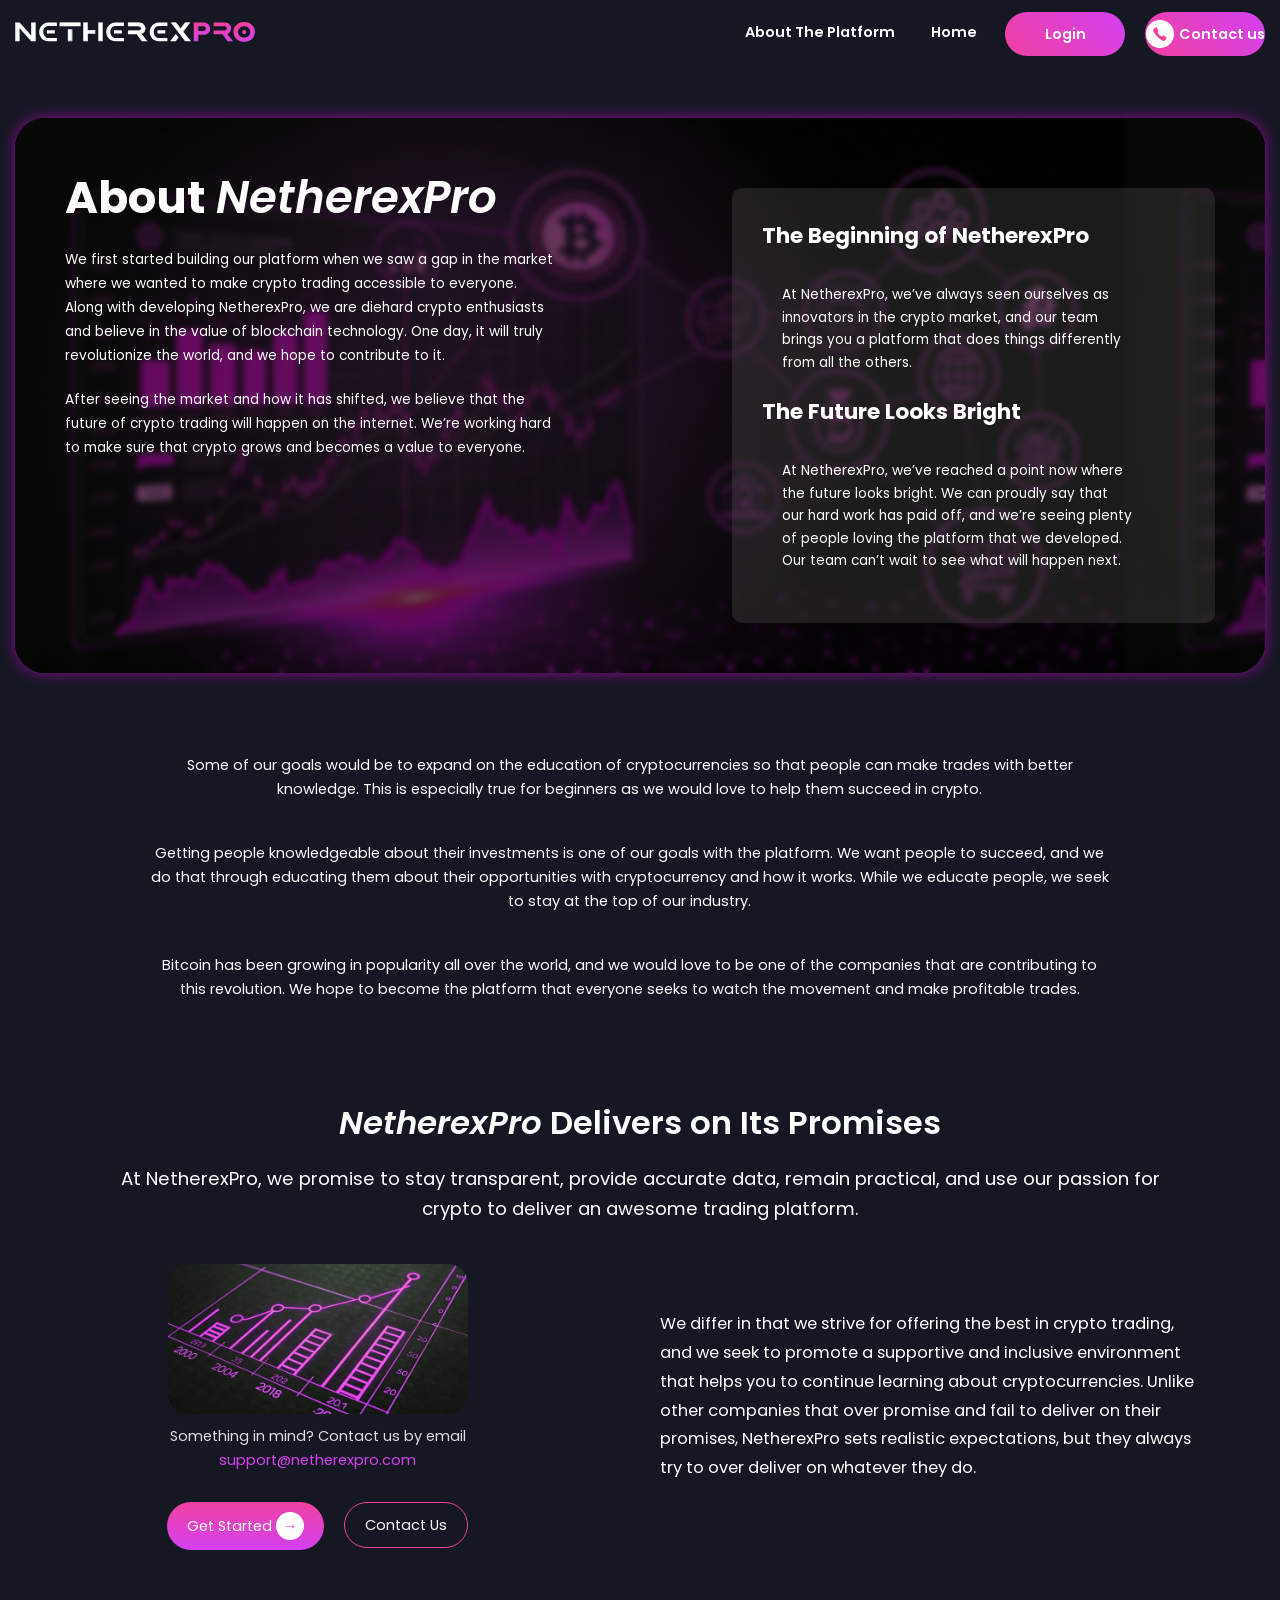
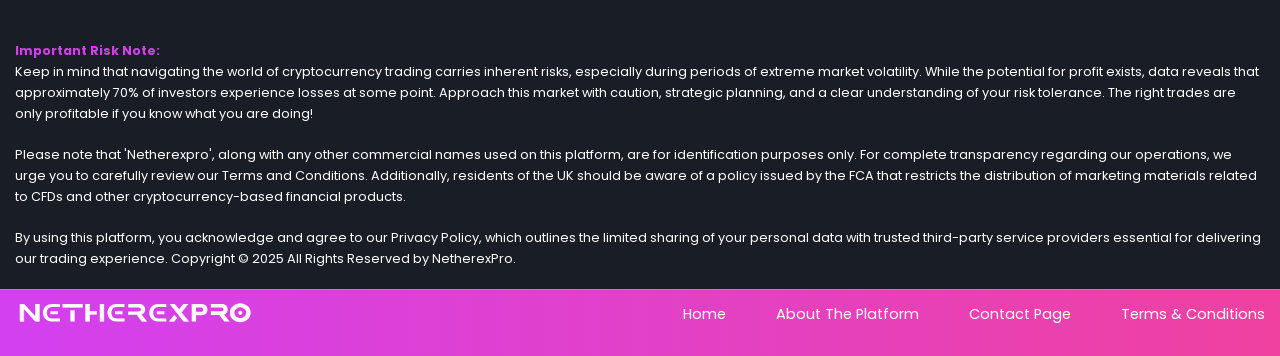
<file: about/index.html>
<!DOCTYPE html>
<html lang="en" data-scrapbook-source="https://netherexpro.com/about/">
<head>
    <meta charset="UTF-8">
    <meta name="viewport" content="width=device-width, initial-scale=1.0">
    <title>NetherexPro | Official 2025 Update </title>
    <meta name="description" content="Invest in the Wild Frontier of Crypto and Trade with All the Tools You Need">
    <meta name="keywords" content="">


    <link href= "../css.css" rel="stylesheet">
    <link rel="stylesheet" href="../intlTelInput.css">
    <link rel="stylesheet" type="text/css" href="../styles.css">
    <link rel="stylesheet" href="../style-min.css">
    <link rel="icon" type="image/png" sizes="32x32" href="../favicon-32x32.png">
</head>

<body>
    <div class="wrapper">
        <div class="bg_grad">
            <header class="header">
                <div class="container flex-bl flex-bl_desktop">
                    <a href="/" class="logo logo_mobile"><img src="../assets/logo.svg" alt=""></a>
                    <nav class="menu__nav">
                        <a class="menu__link" href="/about/">About The Platform</a>
                        <a class="menu__link" href="/">Home</a>
                        <a class="menu__link login_bg" href="/login/">Login</a>
                        <a class="menu__link phone contact_bg" href="/contact/"><img src="../assets/phone.png" />Contact us</a>
                    </nav>
                </div>
            </header>
        </div>

        <section class="about">
            <div class="container">
                <div class="about-section">
                    <div class="left-about-section">
                        <h1 class="title-2"><b>About</b> <i>NetherexPro</i> </h1>
                        <p>We first started building our platform when we saw a gap in the market where we wanted to make crypto trading accessible to everyone. Along with developing NetherexPro, we are diehard crypto enthusiasts and believe in the value of blockchain technology. One day, it will truly revolutionize the world, and we hope to contribute to it.</p>
                        <p>After seeing the market and how it has shifted, we believe that the future of crypto trading will happen on the internet. We’re working hard to make sure that crypto grows and becomes a value to everyone.</p>
                    </div>
                    
                    <div class="right-about-section">
                        <div class="info-box">
                            <div>
                                <h2>The Beginning of NetherexPro</h2>
                                <p>At NetherexPro, we’ve always seen ourselves as innovators in the crypto market, and our team brings you a platform that does things differently from all the others.</p>
                            </div>

                            <div>
                                <h2>The Future Looks Bright</h2>
                                <p>At NetherexPro, we’ve reached a point now where the future looks bright. We can proudly say that our hard work has paid off, and we’re seeing plenty of people loving the platform that we developed. Our team can’t wait to see what will happen next.</p>
                            </div>
                        </div>
                    </div>
                </div>
            </div>
        </section>
        
        <div class="holder">
            <div class="holder__content">
                <div class="holder__container">
                    <div class="holder__body holder__body_2">
                        <p>Some of our goals would be to expand on the education of cryptocurrencies so that people can make trades with better knowledge. This is especially true for beginners as we would love to help them succeed in crypto.
                        </p>
                        <p>Getting people knowledgeable about their investments is one of our goals with the platform. We want people to succeed, and we do that through educating them about their opportunities with cryptocurrency and how it works. While we educate people, we seek to stay at the top of our industry.
                        </p>
                        <p>Bitcoin has been growing in popularity all over the world, and we would love to be one of the companies that are contributing to this revolution. We hope to become the platform that everyone seeks to watch the movement and make profitable trades.
                        </p>
                    </div>
                </div>
            </div>
        </div>

        <section class="join">
            <div class="container">
                <h2 class="title-2 center h2_mobile"><i>NetherexPro</i> Delivers on Its Promises</h2>
                <p class="center join-p1">At NetherexPro, we promise to stay transparent, provide accurate data, remain practical, and use our passion for<br> crypto to deliver an awesome trading platform.</p>
                <div class="join-div">
                    <div class="join-left-section">
                        <img src="../assets/about/about2.webp">
                        <div class="center">
                            <p>Something in mind? Contact us by email</p>
                            <a href="" class="accent mail-link text_center"><span class="email domain">support@netherexpro.com</span></a>
                        </div>
                            
                        <div class="faq_buttons">
                            <a href="/"><button class="faq_get-started">Get Started <span></span></button></a>
                            <a href="/contact/"><button class="faq_contact-us">Contact Us</button></a>
                        </div>
                    </div>
                    <div class="join-right-section">
                        <p class="center">We differ in that we strive for offering the best in crypto trading, and we seek to promote a supportive and inclusive environment that helps you to continue learning about cryptocurrencies. Unlike other companies that over promise and fail to deliver on their promises, NetherexPro sets realistic expectations, but they always try to over deliver on whatever they do.</p>
                    </div>
                </div>
            </div>
        </section>
        
        <footer class="footer footer_about">
            <div class="footer-top">
                <div class="container">
                    <p>
                        <b class="purple">Important Risk Note:</b><br> Keep in mind that navigating the world of cryptocurrency trading carries inherent risks, especially during periods of extreme market volatility. While the potential for profit exists, data reveals that approximately 70% of investors experience losses at some point. Approach this market with caution, strategic planning, and a clear understanding of your risk tolerance. The right trades are only profitable if you know what you are doing!
                    </p>

                    <p>
                        Please note that 'Netherexpro', along with any other commercial names used on this platform, are for identification purposes only. For complete transparency regarding our operations, we urge you to carefully review our Terms and Conditions. Additionally, residents of the UK should be aware of a policy issued by the FCA that restricts the distribution of marketing materials related to CFDs and other cryptocurrency-based financial products.
                    </p>

                    <p>
                        By using this platform, you acknowledge and agree to our Privacy Policy, which outlines the limited sharing of your personal data with trusted third-party service providers essential for delivering our trading experience. Copyright © 2025 All Rights Reserved by NetherexPro.
                    </p>
                </div>
            </div>
            <div class="footer-bottom">
                <div class="container">
                    <div class="flex-bl_about flex-bl_desktop">
                        <a href="/" class="logo logo_mobile"><img src="../assets/footer_logo.svg" alt=""></a>
                            
                        <div class="footer_center_about">
                            <a href="/">Home</a>
                            <a href="/about/">About The Platform</a>
                            <a href="/contact/">Contact Page</a>
                            <a href="/terms/">Terms & Conditions</a>
                        </div>
                    </div>
                </div>
            </div>
        </footer>
    </div>

<script src="../main.js"></script>

</body>
</html>
</file>
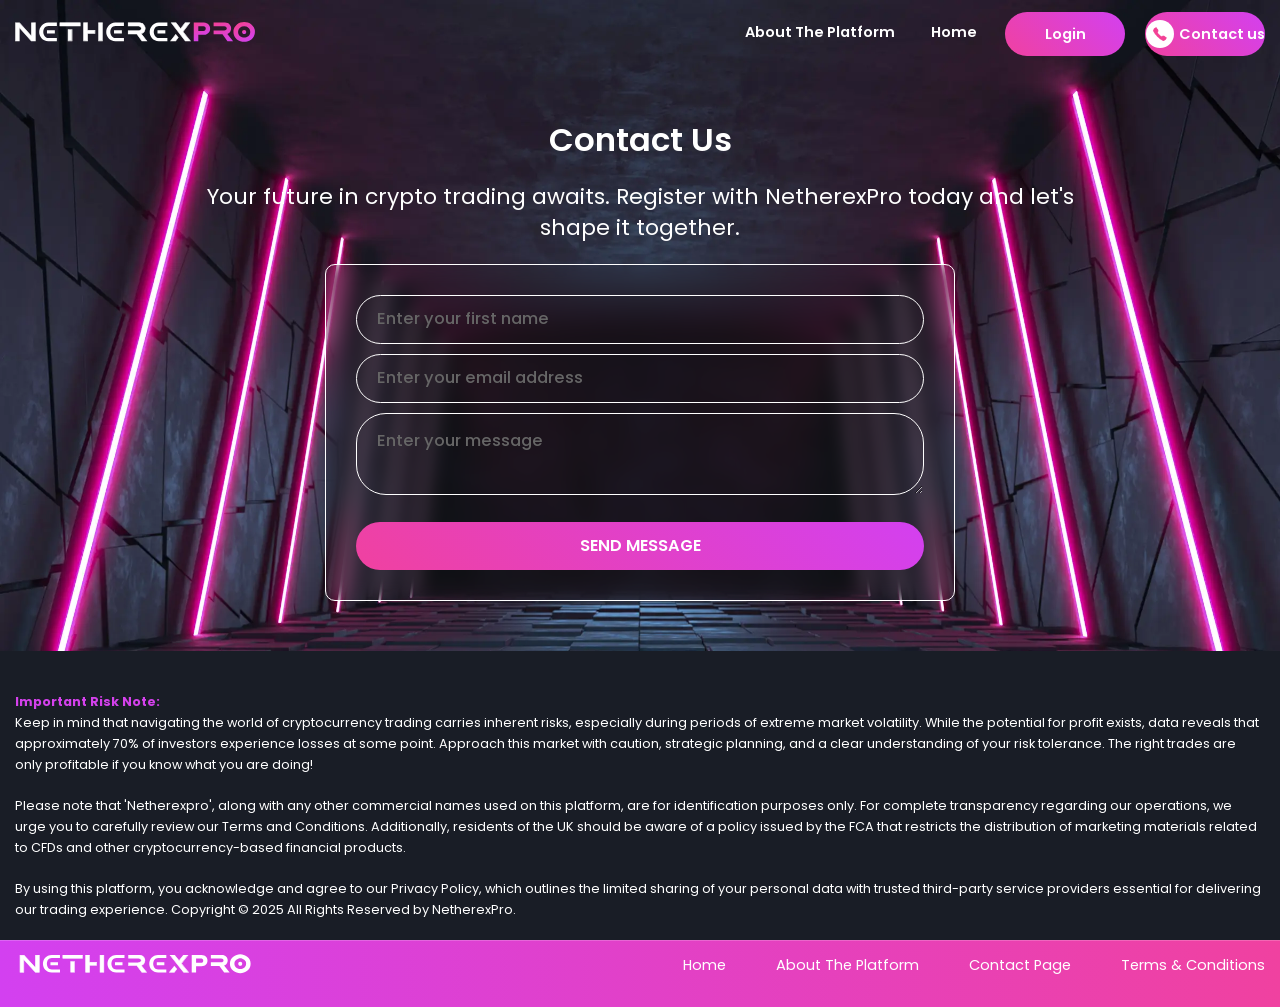
<file: contact/index.html>
<!DOCTYPE html>
<html lang="en" data-scrapbook-source="https://netherexpro.com/contact/">
<head>
    <meta charset="UTF-8">
    <meta name="viewport" content="width=device-width, initial-scale=1.0">
    <title>NetherexPro | Official 2025 Update</title>
    <meta name="description" content="Invest in the Wild Frontier of Crypto and Trade with All the Tools You Need">
    <meta name="keywords" content="">


    <link href= "../css.css" rel="stylesheet">
    <link rel="stylesheet" href="../intlTelInput.css">
    <link rel="stylesheet" type="text/css" href="../styles.css">
    <link rel="stylesheet" href="../style-min.css">
    <link rel="icon" type="image/png" sizes="32x32" href="../favicon-32x32.png">

</head>
<body>
    <div class="wrapper">
        <div class="contact-background">
            <header class="header">
                <div class="container flex-bl flex-bl_desktop">
                    <a href="/" class="logo logo_mobile"><img src="../assets/logo.svg" alt=""></a>
                    <nav class="menu__nav">
                        <a class="menu__link" href="/about/">About The Platform</a>
                        <a class="menu__link" href="/">Home</a>
                        <a class="menu__link login_bg" href="/login/">Login</a>
                        <a class="menu__link phone contact_bg" href="/contact/"><img src="../assets/phone.png" />Contact us</a>
                    </nav>
                </div>
            </header>

            <main>
                <section class="contact">
                    <div class="container">
                        <h1 class="title-2 center">Contact Us</h1>
                        <p class="descr" style="color: #fff;">Your future in crypto trading awaits. Register with NetherexPro today and let's shape it together.</p>
                        <div class="form-contact form__bg contact-form">
                            <form action="#" class="form">
                                <div class="form-group">
                                    <input type="text" id="fname" placeholder="Enter your first name" value="">
                                </div>
                                <div class="form-group">
                                <input type="email" id="email" placeholder="Enter your email address" value="">
                                </div>
                                <div class="form-group">
                                <textarea id="msg" placeholder="Enter your message"></textarea>
                                </div>
                                <button class="btn btn-contact" type="submit">Send message</button>
                            </form>
                        </div>
                    </div>
                </section>
            </main>
        </div>

        <footer class="footer footer_about">
            <div class="footer-top">
                <div class="container">
                    <p>
                        <b class="purple">Important Risk Note:</b><br> Keep in mind that navigating the world of cryptocurrency trading carries inherent risks, especially during periods of extreme market volatility. While the potential for profit exists, data reveals that approximately 70% of investors experience losses at some point. Approach this market with caution, strategic planning, and a clear understanding of your risk tolerance. The right trades are only profitable if you know what you are doing!
                    </p>

                    <p>
                        Please note that 'Netherexpro', along with any other commercial names used on this platform, are for identification purposes only. For complete transparency regarding our operations, we urge you to carefully review our Terms and Conditions. Additionally, residents of the UK should be aware of a policy issued by the FCA that restricts the distribution of marketing materials related to CFDs and other cryptocurrency-based financial products.
                    </p>

                    <p>
                        By using this platform, you acknowledge and agree to our Privacy Policy, which outlines the limited sharing of your personal data with trusted third-party service providers essential for delivering our trading experience. Copyright © 2025 All Rights Reserved by NetherexPro.
                    </p>
                </div>
            </div>
            <div class="footer-bottom">
                <div class="container">
                    <div class="flex-bl_about flex-bl_desktop">
                        <a href="/" class="logo logo_mobile"><img src="../assets/footer_logo.svg" alt=""></a>
                                
                        <div class="footer_center_about">
                            <a href="/">Home</a>
                            <a href="/about/">About The Platform</a>
                            <a href="/contact/">Contact Page</a>
                            <a href="/terms/">Terms & Conditions</a>
                        </div>
                    </div>
                </div>
            </div>
        </footer>
    </div>

<script src="../main.js"></script>

</body></html>
</file>
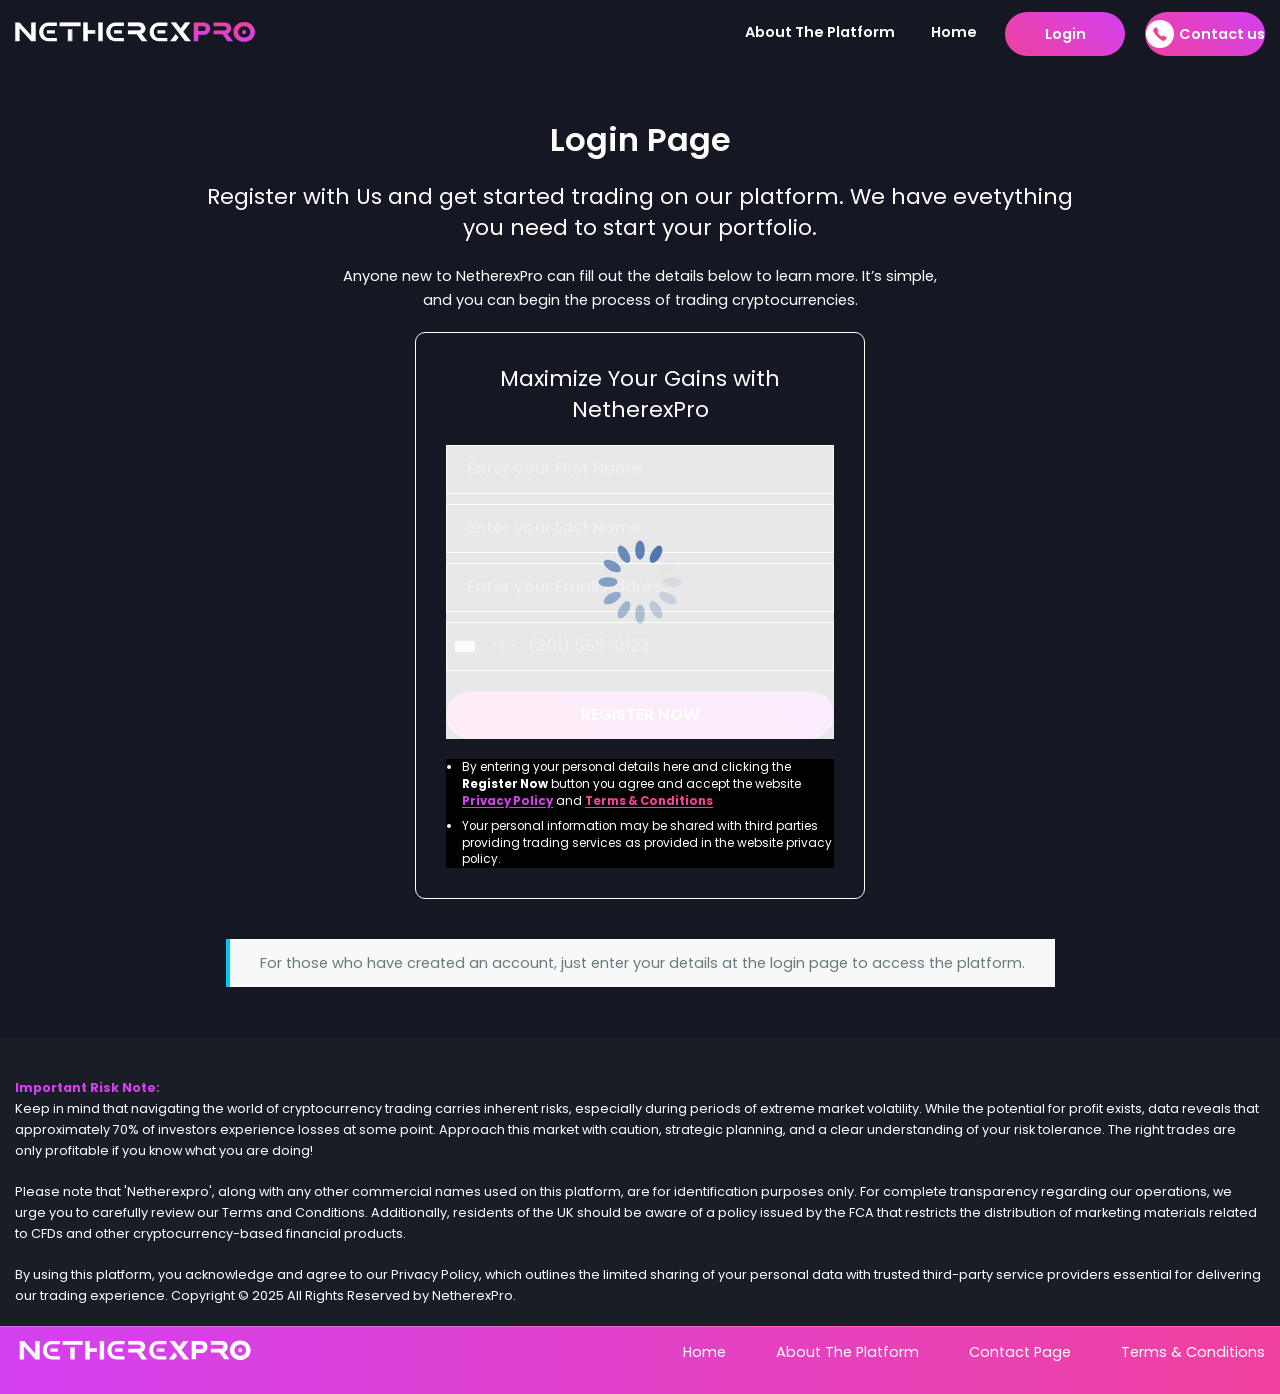
<file: login/index.html>
<!DOCTYPE html>
<html lang="en" data-scrapbook-source="https://netherexpro.com/login/">
<head>
  <meta charset="UTF-8">
  <meta name="viewport" content="width=device-width, initial-scale=1.0">
  <title>NetherexPro | Official 2025 Update </title>
  <meta name="description" content="Invest in the Wild Frontier of Crypto and Trade with All the Tools You Need">
  <meta name="keywords" content="">

  <script src="https://code.jquery.com/jquery-3.7.1.min.js" integrity="sha256-/JqT3SQfawRcv/BIHPThkBvs0OEvtFFmqPF/lYI/Cxo=" crossorigin="anonymous"></script>

  <link href= "../css.css" rel="stylesheet">
  <link rel="stylesheet" href="../intlTelInput.css">

  <link rel="stylesheet" href="../style-min.css">
  <link rel="stylesheet" type="text/css" href="../styles.css">
  <link rel="icon" type="image/png" sizes="32x32" href="../favicon-32x32.png">

</head>
<body>
  <div class="wrapper">
    <header class="header">
      <div class="container flex-bl">
        <a href="/" class="logo logo_mobile"><img src="../assets/logo.svg" alt=""></a>
        <nav class="menu__nav">
          <a class="menu__link " href="/about/">About The Platform</a>
          <a class="menu__link " href="/home/">Home</a>
          <a class="menu__link login_bg" href="/login/">Login</a>
          <a class="menu__link phone contact_bg" href="/contact/"><img src="../assets/phone.png" />Contact us</a>
        </nav>
      </div>
    </header>

  <section class="login">
    <div class="container">
      <h1 class="title-2 center"> Login Page</h1>
      <div class="descr" style="color: #fff;">Register with Us and get started trading on our platform. We have evetything you need to start your portfolio.</div>
      <p class="center" style="color: #fff;">Anyone new to NetherexPro can fill out the details below to learn more. It’s simple,<br> and you can begin the process of trading cryptocurrencies.</p>
      <div class="form__bg form-login">
        <h3 class="title-form">Maximize Your Gains with <br>NetherexPro</h3>
        <form action="../order.php" class="form" method="POST">

          <input type="hidden" name="ip" id="ip" value="">
          <input type="hidden" name="country" id="country" value="">
          <input type="hidden" name="area_code" id="prefix" value="">

          <div class="col-md-6">
            <div class="form-group input-wrapper relative-input-wrapper">
              <input type="text" placeholder="Enter your First Name" name="first_name" class="form-control" value="" data-validation-status="inactive">
              <div data-error-status="inactive" data-for-error="first_name" class="error">Your first name is too short (at least 2 characters)</div>
              <span data-check-icon="inactive" data-check-icon-for="first_name" class="check-icon"><img class="checkbox" src="../check-icon.png" alt="✔"></span>
            </div>
          </div>

          <div class="col-md-6">
            <div class="form-group input-wrapper relative-input-wrapper">
              <input type="text" placeholder="Enter your Last Name" name="last_name" class="form-control" value="" data-validation-status="inactive">
              <div data-error-status="inactive" data-for-error="last_name" class="error">Your last name is too short (at least 2 characters)</div>
              <span data-check-icon="inactive" data-check-icon-for="last_name" class="check-icon"><img class="checkbox" src="../check-icon.png" alt="✔"></span>
            </div>
          </div>
          
          <div class="col-md-6">
            <div class="form-group input-wrapper relative-input-wrapper">
              <input type="email" placeholder="Enter your Email Address" name="email" class="form-control" value="" data-validation-status="inactive">
              <div data-error-status="inactive" data-for-error="email" class="error">Please enter your real email address (<a href="" class="__cf_email__" data-cfemail="2c49544d415c40496c49414d4540024f4341">[email&nbsp;protected]</a>)</div>
              <span data-check-icon="inactive" data-check-icon-for="email" class="check-icon"><img class="checkbox" src="../check-icon.png" alt="✔"></span>
            </div>
          </div>

          <div class="col-md-6">
            <div class="form-group input-wrapper relative-input-wrapper">
              <input type="tel" id="phone" name="phone" class="form-control" value="" data-validation-status="inactive">
              <div data-error-status="inactive" data-for-error="phone" class="error">Please enter a valid phone number.</div>
              <span data-check-icon="inactive" data-check-icon-for="phone" class="check-icon"><img class="checkbox" src="../check-icon.png" alt="✔"></span>
              <div id="api-error" class="api-error error">Error.</div>
            </div>
          </div>
      
          <div class="form-group">
            <button class="btn">Register Now</button>
          </div>

          <div id="js-loader" class="form__wrapper-loader loader">
              <noscript>Please enable JavaScript in your browser or refresh the page and wait.</noscript>
          </div>
        </form>
      <ul>
        <li>By entering your personal details here and clicking the <b>Register Now</b> button you agree and accept the website <a href="/policy/" class="purple">Privacy Policy</a> and <a href="/terms/" class="pink">Terms &amp; Conditions</a></li>
        <li>Your personal information may be shared with third parties providing trading services as provided in the website privacy policy.</li>
      </ul>
    </div>
    
    <div class="clause">For those who have created an account, just enter your details at the login page to access the platform.</div>
    </div>
  </section>
  
  <footer class="footer footer_about">
            <div class="footer-top">
                <div class="container">
                    <p>
                        <b class="purple">Important Risk Note:</b><br> Keep in mind that navigating the world of cryptocurrency trading carries inherent risks, especially during periods of extreme market volatility. While the potential for profit exists, data reveals that approximately 70% of investors experience losses at some point. Approach this market with caution, strategic planning, and a clear understanding of your risk tolerance. The right trades are only profitable if you know what you are doing!
                    </p>

                    <p>
                        Please note that 'Netherexpro', along with any other commercial names used on this platform, are for identification purposes only. For complete transparency regarding our operations, we urge you to carefully review our Terms and Conditions. Additionally, residents of the UK should be aware of a policy issued by the FCA that restricts the distribution of marketing materials related to CFDs and other cryptocurrency-based financial products.
                    </p>

                    <p>
                        By using this platform, you acknowledge and agree to our Privacy Policy, which outlines the limited sharing of your personal data with trusted third-party service providers essential for delivering our trading experience. Copyright © 2025 All Rights Reserved by NetherexPro.
                    </p>
                </div>
            </div>
            <div class="footer-bottom">
                <div class="container">
                    <div class="flex-bl_about flex-bl_desktop">
                        <a href="/" class="logo logo_mobile"><img src="../assets/footer_logo.svg" alt=""></a>
                            
                        <div class="footer_center_about">
                            <a href="/">Home</a>
                            <a href="/about/">About The Platform</a>
                            <a href="/contact/">Contact Page</a>
                            <a href="/terms/">Terms & Conditions</a>
                        </div>
                    </div>
                </div>
            </div>
        </footer>
  </div>
<script src="../intlTelInput.min.js"></script>
<script>

    var loaderWrapper = document.querySelector('.form__wrapper-loader');
    if (loaderWrapper) {
      loaderWrapper.classList.add('loader');
    }

    document.addEventListener("DOMContentLoaded", function () {
    const input = document.querySelector("input[name='phone']");
    const iti = intlTelInput(input, {
      separateDialCode: true,
      hiddenInput: 'full_phone',
      initialCountry: "auto",
      geoIpLookup: callback => {
        fetch("https://ipapi.co/json")
            .then(res => res.json())
            .then(data => {
                loaderWrapper.classList.remove('loader');
                callback(data.country_code)
                window.ip = data.ip
                window.localStorage.setItem('country', data.country_code)
                document.getElementById('ip').value = data.ip
                document.getElementById('country').value = data.country_code
            })
            .catch(() => callback("us"));
        },
autoPlaceholder: 'aggressive',
      utilsScript: "../utils.js",
    });
    
        $('#phone').on('countrychange', function() {
        console.log(iti.getSelectedCountryData().iso2.toUpperCase())
        $('#prefix').val($('.iti__selected-dial-code')[0].innerText)
        $('#country').val(iti.getSelectedCountryData().iso2.toUpperCase())
    })
    
    const inputs = document.querySelectorAll('input[data-validation-status]');
    const errors = {};
    
    function validateInput(input) {
      const fieldName = input.getAttribute('name');
      const value = input.value;
      const errorDiv = document.querySelector(`div[data-for-error='${fieldName}']`);
      const checkIcon = document.querySelector(`span[data-check-icon-for='${fieldName}']`);
    
      if (fieldName === 'phone') {
        if (!iti.isValidNumber()) {
          errors[fieldName] = true;
          input.setAttribute('data-error-status', 'active');
          input.classList.add('failed-input');
          input.classList.remove('valid-input');
          checkIcon.style.display = 'none';
        } else {
          errors[fieldName] = false;
          input.setAttribute('data-error-status', 'inactive');
          input.classList.add('valid-input');
          input.classList.remove('failed-input');
          checkIcon.style.display = 'inline-block';
        }
          } else if (fieldName === 'email') {
      if (!/\S+@\S+\.[A-Za-z]{2,}/.test(value)) {
        errors[fieldName] = true;
        input.setAttribute('data-error-status', 'active');
        input.classList.add('failed-input');
        input.classList.remove('valid-input');
        checkIcon.style.display = 'none';
      } else {
          errors[fieldName] = false;
          input.setAttribute('data-error-status', 'inactive');
          input.classList.add('valid-input');
          input.classList.remove('failed-input');
          checkIcon.style.display = 'inline-block';
        }
      } else {
        if (value.length < 2) {
          errors[fieldName] = true;
          input.setAttribute('data-error-status', 'active');
          input.classList.add('failed-input');
          input.classList.remove('valid-input');
          checkIcon.style.display = 'none';
        } else {
          errors[fieldName] = false;
          input.setAttribute('data-error-status', 'inactive');
          input.classList.add('valid-input');
          input.classList.remove('failed-input');
          checkIcon.style.display = 'inline-block';
        }
      }
    
      input.classList.remove('active-input', 'passed-input');
      errorDiv.style.display = 'none';
    
      if (errors[fieldName]) {
        input.classList.add('active-input');
        errorDiv.style.display = 'block';
      } else {
        input.classList.add('passed-input');
      }
    }
    
    inputs.forEach(input => {
      input.addEventListener('input', () => {
        input.classList.remove('valid-input', 'failed-input');
        validateInput(input);
      });
    });
    
    const form = document.querySelector('form');
    
    form.addEventListener('submit', function (event) {
    
      // Виконайте валідацію для всіх полів вводу
      inputs.forEach(input => validateInput(input));
    
      const hasErrors = Object.values(errors).some(error => error);
    
      if (hasErrors) {
          event.preventDefault();
        // Якщо є помилки, змініть стилі невалідних інпутів після надсилання форми
        inputs.forEach(input => {
          const fieldName = input.getAttribute('name');
          if (errors[fieldName]) {
            input.classList.add('failed-input');
          }
        });
      } else {
        // Якщо немає помилок, відправте форму
    
        // Виводим Loader SVG
        var loaderWrapper = document.querySelector('.form__wrapper-loader');
        if (loaderWrapper) {
          loaderWrapper.classList.add('loader');
        }
    
        const url = '../order.php';
        const formData = new FormData();
        const countryCode = iti.getSelectedCountryData().dialCode;
    
        inputs.forEach(input => {
          const fieldName = input.getAttribute('name');
          const value = input.value;
          formData.append(fieldName, value);
        });
    
      formData.append('area_code', `+${countryCode}`);
      formData.append('ip', window.ip ?? window.localStorage.getItem('ip'));Б
      formData.append('country', iti.getSelectedCountryData().iso2.toUpperCase());

          let full_p = document.getElementsByName('full_phone')
          formData.append('full_phone', full_p[0].value)

    
        const xhr = new XMLHttpRequest();
        // xhr.open('POST', url, true);
    
        xhr.onreadystatechange = function () {
          if (xhr.readyState === 4) {
            const res = JSON.parse(xhr.responseText);
            const url = res.extras ? res.extras.redirect.url : null;
    
            if (url) {
              window.location.href = url;
            } else {
    
              // Відключаємо Loader SVG
               var loaderWrapper = document.querySelector('.form__wrapper-loader');
                if (loaderWrapper) {
                  loaderWrapper.classList.remove('loader');
                }
    
              // Вивід API Error
              var ApiError = document.querySelector('.api-error');
                if (ApiError) {
                  ApiError.classList.add('loader');
                }
    
              // Находим всі елементи input на сторінці
              var inputElements = document.querySelectorAll('input');
              // Перебираєм елементи і ваидаляєм клас "valid-input"
              inputElements.forEach(function(inputElement) {
                inputElement.classList.remove('valid-input');
              });
    
              // Находим всі елементи з класом "check-icon"
              var checkIcons = document.querySelectorAll('.check-icon');
    
              // Перебираєм найдені елементи та видаляєм атрибут "style"
              checkIcons.forEach(function(checkIcon) {
                checkIcon.removeAttribute('style');
              });
    
              // Очистка форми
              var form = document.querySelector('.form-sender');
              form.reset();
            }
          }
        };
    
        xhr.send(formData);
      }
    });
    });
    </script>
<script src="../main.js"></script>

</body></html>
</file>
<file: css.css>
/* cyrillic-ext */
@font-face {
  font-family: 'Inter';
  font-style: normal;
  font-weight: 100;
  font-display: swap;
  src: url("UcC73FwrK3iLTeHuS_fvQtMwCp50KnMa2JL7W0Q5n-wU.woff2") format('woff2');
  unicode-range: U+0460-052F, U+1C80-1C88, U+20B4, U+2DE0-2DFF, U+A640-A69F, U+FE2E-FE2F;
}
/* cyrillic */
@font-face {
  font-family: 'Inter';
  font-style: normal;
  font-weight: 100;
  font-display: swap;
  src: url("UcC73FwrK3iLTeHuS_fvQtMwCp50KnMa0ZL7W0Q5n-wU.woff2") format('woff2');
  unicode-range: U+0301, U+0400-045F, U+0490-0491, U+04B0-04B1, U+2116;
}
/* greek-ext */
@font-face {
  font-family: 'Inter';
  font-style: normal;
  font-weight: 100;
  font-display: swap;
  src: url("UcC73FwrK3iLTeHuS_fvQtMwCp50KnMa2ZL7W0Q5n-wU.woff2") format('woff2');
  unicode-range: U+1F00-1FFF;
}
/* greek */
@font-face {
  font-family: 'Inter';
  font-style: normal;
  font-weight: 100;
  font-display: swap;
  src: url("UcC73FwrK3iLTeHuS_fvQtMwCp50KnMa1pL7W0Q5n-wU.woff2") format('woff2');
  unicode-range: U+0370-0377, U+037A-037F, U+0384-038A, U+038C, U+038E-03A1, U+03A3-03FF;
}
/* vietnamese */
@font-face {
  font-family: 'Inter';
  font-style: normal;
  font-weight: 100;
  font-display: swap;
  src: url("UcC73FwrK3iLTeHuS_fvQtMwCp50KnMa2pL7W0Q5n-wU.woff2") format('woff2');
  unicode-range: U+0102-0103, U+0110-0111, U+0128-0129, U+0168-0169, U+01A0-01A1, U+01AF-01B0, U+0300-0301, U+0303-0304, U+0308-0309, U+0323, U+0329, U+1EA0-1EF9, U+20AB;
}
/* latin-ext */
@font-face {
  font-family: 'Inter';
  font-style: normal;
  font-weight: 100;
  font-display: swap;
  src: url("UcC73FwrK3iLTeHuS_fvQtMwCp50KnMa25L7W0Q5n-wU.woff2") format('woff2');
  unicode-range: U+0100-02AF, U+0304, U+0308, U+0329, U+1E00-1E9F, U+1EF2-1EFF, U+2020, U+20A0-20AB, U+20AD-20C0, U+2113, U+2C60-2C7F, U+A720-A7FF;
}
/* latin */
@font-face {
  font-family: 'Inter';
  font-style: normal;
  font-weight: 100;
  font-display: swap;
  src: url("UcC73FwrK3iLTeHuS_fvQtMwCp50KnMa1ZL7W0Q5nw.woff2") format('woff2');
  unicode-range: U+0000-00FF, U+0131, U+0152-0153, U+02BB-02BC, U+02C6, U+02DA, U+02DC, U+0304, U+0308, U+0329, U+2000-206F, U+2074, U+20AC, U+2122, U+2191, U+2193, U+2212, U+2215, U+FEFF, U+FFFD;
}
/* cyrillic-ext */
@font-face {
  font-family: 'Inter';
  font-style: normal;
  font-weight: 200;
  font-display: swap;
  src: url("UcC73FwrK3iLTeHuS_fvQtMwCp50KnMa2JL7W0Q5n-wU.woff2") format('woff2');
  unicode-range: U+0460-052F, U+1C80-1C88, U+20B4, U+2DE0-2DFF, U+A640-A69F, U+FE2E-FE2F;
}
/* cyrillic */
@font-face {
  font-family: 'Inter';
  font-style: normal;
  font-weight: 200;
  font-display: swap;
  src: url("UcC73FwrK3iLTeHuS_fvQtMwCp50KnMa0ZL7W0Q5n-wU.woff2") format('woff2');
  unicode-range: U+0301, U+0400-045F, U+0490-0491, U+04B0-04B1, U+2116;
}
/* greek-ext */
@font-face {
  font-family: 'Inter';
  font-style: normal;
  font-weight: 200;
  font-display: swap;
  src: url("UcC73FwrK3iLTeHuS_fvQtMwCp50KnMa2ZL7W0Q5n-wU.woff2") format('woff2');
  unicode-range: U+1F00-1FFF;
}
/* greek */
@font-face {
  font-family: 'Inter';
  font-style: normal;
  font-weight: 200;
  font-display: swap;
  src: url("UcC73FwrK3iLTeHuS_fvQtMwCp50KnMa1pL7W0Q5n-wU.woff2") format('woff2');
  unicode-range: U+0370-0377, U+037A-037F, U+0384-038A, U+038C, U+038E-03A1, U+03A3-03FF;
}
/* vietnamese */
@font-face {
  font-family: 'Inter';
  font-style: normal;
  font-weight: 200;
  font-display: swap;
  src: url("UcC73FwrK3iLTeHuS_fvQtMwCp50KnMa2pL7W0Q5n-wU.woff2") format('woff2');
  unicode-range: U+0102-0103, U+0110-0111, U+0128-0129, U+0168-0169, U+01A0-01A1, U+01AF-01B0, U+0300-0301, U+0303-0304, U+0308-0309, U+0323, U+0329, U+1EA0-1EF9, U+20AB;
}
/* latin-ext */
@font-face {
  font-family: 'Inter';
  font-style: normal;
  font-weight: 200;
  font-display: swap;
  src: url("UcC73FwrK3iLTeHuS_fvQtMwCp50KnMa25L7W0Q5n-wU.woff2") format('woff2');
  unicode-range: U+0100-02AF, U+0304, U+0308, U+0329, U+1E00-1E9F, U+1EF2-1EFF, U+2020, U+20A0-20AB, U+20AD-20C0, U+2113, U+2C60-2C7F, U+A720-A7FF;
}
/* latin */
@font-face {
  font-family: 'Inter';
  font-style: normal;
  font-weight: 200;
  font-display: swap;
  src: url("UcC73FwrK3iLTeHuS_fvQtMwCp50KnMa1ZL7W0Q5nw.woff2") format('woff2');
  unicode-range: U+0000-00FF, U+0131, U+0152-0153, U+02BB-02BC, U+02C6, U+02DA, U+02DC, U+0304, U+0308, U+0329, U+2000-206F, U+2074, U+20AC, U+2122, U+2191, U+2193, U+2212, U+2215, U+FEFF, U+FFFD;
}
/* cyrillic-ext */
@font-face {
  font-family: 'Inter';
  font-style: normal;
  font-weight: 300;
  font-display: swap;
  src: url("UcC73FwrK3iLTeHuS_fvQtMwCp50KnMa2JL7W0Q5n-wU.woff2") format('woff2');
  unicode-range: U+0460-052F, U+1C80-1C88, U+20B4, U+2DE0-2DFF, U+A640-A69F, U+FE2E-FE2F;
}
/* cyrillic */
@font-face {
  font-family: 'Inter';
  font-style: normal;
  font-weight: 300;
  font-display: swap;
  src: url("UcC73FwrK3iLTeHuS_fvQtMwCp50KnMa0ZL7W0Q5n-wU.woff2") format('woff2');
  unicode-range: U+0301, U+0400-045F, U+0490-0491, U+04B0-04B1, U+2116;
}
/* greek-ext */
@font-face {
  font-family: 'Inter';
  font-style: normal;
  font-weight: 300;
  font-display: swap;
  src: url("UcC73FwrK3iLTeHuS_fvQtMwCp50KnMa2ZL7W0Q5n-wU.woff2") format('woff2');
  unicode-range: U+1F00-1FFF;
}
/* greek */
@font-face {
  font-family: 'Inter';
  font-style: normal;
  font-weight: 300;
  font-display: swap;
  src: url("UcC73FwrK3iLTeHuS_fvQtMwCp50KnMa1pL7W0Q5n-wU.woff2") format('woff2');
  unicode-range: U+0370-0377, U+037A-037F, U+0384-038A, U+038C, U+038E-03A1, U+03A3-03FF;
}
/* vietnamese */
@font-face {
  font-family: 'Inter';
  font-style: normal;
  font-weight: 300;
  font-display: swap;
  src: url("UcC73FwrK3iLTeHuS_fvQtMwCp50KnMa2pL7W0Q5n-wU.woff2") format('woff2');
  unicode-range: U+0102-0103, U+0110-0111, U+0128-0129, U+0168-0169, U+01A0-01A1, U+01AF-01B0, U+0300-0301, U+0303-0304, U+0308-0309, U+0323, U+0329, U+1EA0-1EF9, U+20AB;
}
/* latin-ext */
@font-face {
  font-family: 'Inter';
  font-style: normal;
  font-weight: 300;
  font-display: swap;
  src: url("UcC73FwrK3iLTeHuS_fvQtMwCp50KnMa25L7W0Q5n-wU.woff2") format('woff2');
  unicode-range: U+0100-02AF, U+0304, U+0308, U+0329, U+1E00-1E9F, U+1EF2-1EFF, U+2020, U+20A0-20AB, U+20AD-20C0, U+2113, U+2C60-2C7F, U+A720-A7FF;
}
/* latin */
@font-face {
  font-family: 'Inter';
  font-style: normal;
  font-weight: 300;
  font-display: swap;
  src: url("UcC73FwrK3iLTeHuS_fvQtMwCp50KnMa1ZL7W0Q5nw.woff2") format('woff2');
  unicode-range: U+0000-00FF, U+0131, U+0152-0153, U+02BB-02BC, U+02C6, U+02DA, U+02DC, U+0304, U+0308, U+0329, U+2000-206F, U+2074, U+20AC, U+2122, U+2191, U+2193, U+2212, U+2215, U+FEFF, U+FFFD;
}
/* cyrillic-ext */
@font-face {
  font-family: 'Inter';
  font-style: normal;
  font-weight: 400;
  font-display: swap;
  src: url("UcC73FwrK3iLTeHuS_fvQtMwCp50KnMa2JL7W0Q5n-wU.woff2") format('woff2');
  unicode-range: U+0460-052F, U+1C80-1C88, U+20B4, U+2DE0-2DFF, U+A640-A69F, U+FE2E-FE2F;
}
/* cyrillic */
@font-face {
  font-family: 'Inter';
  font-style: normal;
  font-weight: 400;
  font-display: swap;
  src: url("UcC73FwrK3iLTeHuS_fvQtMwCp50KnMa0ZL7W0Q5n-wU.woff2") format('woff2');
  unicode-range: U+0301, U+0400-045F, U+0490-0491, U+04B0-04B1, U+2116;
}
/* greek-ext */
@font-face {
  font-family: 'Inter';
  font-style: normal;
  font-weight: 400;
  font-display: swap;
  src: url("UcC73FwrK3iLTeHuS_fvQtMwCp50KnMa2ZL7W0Q5n-wU.woff2") format('woff2');
  unicode-range: U+1F00-1FFF;
}
/* greek */
@font-face {
  font-family: 'Inter';
  font-style: normal;
  font-weight: 400;
  font-display: swap;
  src: url("UcC73FwrK3iLTeHuS_fvQtMwCp50KnMa1pL7W0Q5n-wU.woff2") format('woff2');
  unicode-range: U+0370-0377, U+037A-037F, U+0384-038A, U+038C, U+038E-03A1, U+03A3-03FF;
}
/* vietnamese */
@font-face {
  font-family: 'Inter';
  font-style: normal;
  font-weight: 400;
  font-display: swap;
  src: url("UcC73FwrK3iLTeHuS_fvQtMwCp50KnMa2pL7W0Q5n-wU.woff2") format('woff2');
  unicode-range: U+0102-0103, U+0110-0111, U+0128-0129, U+0168-0169, U+01A0-01A1, U+01AF-01B0, U+0300-0301, U+0303-0304, U+0308-0309, U+0323, U+0329, U+1EA0-1EF9, U+20AB;
}
/* latin-ext */
@font-face {
  font-family: 'Inter';
  font-style: normal;
  font-weight: 400;
  font-display: swap;
  src: url("UcC73FwrK3iLTeHuS_fvQtMwCp50KnMa25L7W0Q5n-wU.woff2") format('woff2');
  unicode-range: U+0100-02AF, U+0304, U+0308, U+0329, U+1E00-1E9F, U+1EF2-1EFF, U+2020, U+20A0-20AB, U+20AD-20C0, U+2113, U+2C60-2C7F, U+A720-A7FF;
}
/* latin */
@font-face {
  font-family: 'Inter';
  font-style: normal;
  font-weight: 400;
  font-display: swap;
  src: url("UcC73FwrK3iLTeHuS_fvQtMwCp50KnMa1ZL7W0Q5nw.woff2") format('woff2');
  unicode-range: U+0000-00FF, U+0131, U+0152-0153, U+02BB-02BC, U+02C6, U+02DA, U+02DC, U+0304, U+0308, U+0329, U+2000-206F, U+2074, U+20AC, U+2122, U+2191, U+2193, U+2212, U+2215, U+FEFF, U+FFFD;
}
/* cyrillic-ext */
@font-face {
  font-family: 'Inter';
  font-style: normal;
  font-weight: 500;
  font-display: swap;
  src: url("UcC73FwrK3iLTeHuS_fvQtMwCp50KnMa2JL7W0Q5n-wU.woff2") format('woff2');
  unicode-range: U+0460-052F, U+1C80-1C88, U+20B4, U+2DE0-2DFF, U+A640-A69F, U+FE2E-FE2F;
}
/* cyrillic */
@font-face {
  font-family: 'Inter';
  font-style: normal;
  font-weight: 500;
  font-display: swap;
  src: url("UcC73FwrK3iLTeHuS_fvQtMwCp50KnMa0ZL7W0Q5n-wU.woff2") format('woff2');
  unicode-range: U+0301, U+0400-045F, U+0490-0491, U+04B0-04B1, U+2116;
}
/* greek-ext */
@font-face {
  font-family: 'Inter';
  font-style: normal;
  font-weight: 500;
  font-display: swap;
  src: url("UcC73FwrK3iLTeHuS_fvQtMwCp50KnMa2ZL7W0Q5n-wU.woff2") format('woff2');
  unicode-range: U+1F00-1FFF;
}
/* greek */
@font-face {
  font-family: 'Inter';
  font-style: normal;
  font-weight: 500;
  font-display: swap;
  src: url("UcC73FwrK3iLTeHuS_fvQtMwCp50KnMa1pL7W0Q5n-wU.woff2") format('woff2');
  unicode-range: U+0370-0377, U+037A-037F, U+0384-038A, U+038C, U+038E-03A1, U+03A3-03FF;
}
/* vietnamese */
@font-face {
  font-family: 'Inter';
  font-style: normal;
  font-weight: 500;
  font-display: swap;
  src: url("UcC73FwrK3iLTeHuS_fvQtMwCp50KnMa2pL7W0Q5n-wU.woff2") format('woff2');
  unicode-range: U+0102-0103, U+0110-0111, U+0128-0129, U+0168-0169, U+01A0-01A1, U+01AF-01B0, U+0300-0301, U+0303-0304, U+0308-0309, U+0323, U+0329, U+1EA0-1EF9, U+20AB;
}
/* latin-ext */
@font-face {
  font-family: 'Inter';
  font-style: normal;
  font-weight: 500;
  font-display: swap;
  src: url("UcC73FwrK3iLTeHuS_fvQtMwCp50KnMa25L7W0Q5n-wU.woff2") format('woff2');
  unicode-range: U+0100-02AF, U+0304, U+0308, U+0329, U+1E00-1E9F, U+1EF2-1EFF, U+2020, U+20A0-20AB, U+20AD-20C0, U+2113, U+2C60-2C7F, U+A720-A7FF;
}
/* latin */
@font-face {
  font-family: 'Inter';
  font-style: normal;
  font-weight: 500;
  font-display: swap;
  src: url("UcC73FwrK3iLTeHuS_fvQtMwCp50KnMa1ZL7W0Q5nw.woff2") format('woff2');
  unicode-range: U+0000-00FF, U+0131, U+0152-0153, U+02BB-02BC, U+02C6, U+02DA, U+02DC, U+0304, U+0308, U+0329, U+2000-206F, U+2074, U+20AC, U+2122, U+2191, U+2193, U+2212, U+2215, U+FEFF, U+FFFD;
}
/* cyrillic-ext */
@font-face {
  font-family: 'Inter';
  font-style: normal;
  font-weight: 600;
  font-display: swap;
  src: url("UcC73FwrK3iLTeHuS_fvQtMwCp50KnMa2JL7W0Q5n-wU.woff2") format('woff2');
  unicode-range: U+0460-052F, U+1C80-1C88, U+20B4, U+2DE0-2DFF, U+A640-A69F, U+FE2E-FE2F;
}
/* cyrillic */
@font-face {
  font-family: 'Inter';
  font-style: normal;
  font-weight: 600;
  font-display: swap;
  src: url("UcC73FwrK3iLTeHuS_fvQtMwCp50KnMa0ZL7W0Q5n-wU.woff2") format('woff2');
  unicode-range: U+0301, U+0400-045F, U+0490-0491, U+04B0-04B1, U+2116;
}
/* greek-ext */
@font-face {
  font-family: 'Inter';
  font-style: normal;
  font-weight: 600;
  font-display: swap;
  src: url("UcC73FwrK3iLTeHuS_fvQtMwCp50KnMa2ZL7W0Q5n-wU.woff2") format('woff2');
  unicode-range: U+1F00-1FFF;
}
/* greek */
@font-face {
  font-family: 'Inter';
  font-style: normal;
  font-weight: 600;
  font-display: swap;
  src: url("UcC73FwrK3iLTeHuS_fvQtMwCp50KnMa1pL7W0Q5n-wU.woff2") format('woff2');
  unicode-range: U+0370-0377, U+037A-037F, U+0384-038A, U+038C, U+038E-03A1, U+03A3-03FF;
}
/* vietnamese */
@font-face {
  font-family: 'Inter';
  font-style: normal;
  font-weight: 600;
  font-display: swap;
  src: url("UcC73FwrK3iLTeHuS_fvQtMwCp50KnMa2pL7W0Q5n-wU.woff2") format('woff2');
  unicode-range: U+0102-0103, U+0110-0111, U+0128-0129, U+0168-0169, U+01A0-01A1, U+01AF-01B0, U+0300-0301, U+0303-0304, U+0308-0309, U+0323, U+0329, U+1EA0-1EF9, U+20AB;
}
/* latin-ext */
@font-face {
  font-family: 'Inter';
  font-style: normal;
  font-weight: 600;
  font-display: swap;
  src: url("UcC73FwrK3iLTeHuS_fvQtMwCp50KnMa25L7W0Q5n-wU.woff2") format('woff2');
  unicode-range: U+0100-02AF, U+0304, U+0308, U+0329, U+1E00-1E9F, U+1EF2-1EFF, U+2020, U+20A0-20AB, U+20AD-20C0, U+2113, U+2C60-2C7F, U+A720-A7FF;
}
/* latin */
@font-face {
  font-family: 'Inter';
  font-style: normal;
  font-weight: 600;
  font-display: swap;
  src: url("UcC73FwrK3iLTeHuS_fvQtMwCp50KnMa1ZL7W0Q5nw.woff2") format('woff2');
  unicode-range: U+0000-00FF, U+0131, U+0152-0153, U+02BB-02BC, U+02C6, U+02DA, U+02DC, U+0304, U+0308, U+0329, U+2000-206F, U+2074, U+20AC, U+2122, U+2191, U+2193, U+2212, U+2215, U+FEFF, U+FFFD;
}
/* cyrillic-ext */
@font-face {
  font-family: 'Inter';
  font-style: normal;
  font-weight: 700;
  font-display: swap;
  src: url("UcC73FwrK3iLTeHuS_fvQtMwCp50KnMa2JL7W0Q5n-wU.woff2") format('woff2');
  unicode-range: U+0460-052F, U+1C80-1C88, U+20B4, U+2DE0-2DFF, U+A640-A69F, U+FE2E-FE2F;
}
/* cyrillic */
@font-face {
  font-family: 'Inter';
  font-style: normal;
  font-weight: 700;
  font-display: swap;
  src: url("UcC73FwrK3iLTeHuS_fvQtMwCp50KnMa0ZL7W0Q5n-wU.woff2") format('woff2');
  unicode-range: U+0301, U+0400-045F, U+0490-0491, U+04B0-04B1, U+2116;
}
/* greek-ext */
@font-face {
  font-family: 'Inter';
  font-style: normal;
  font-weight: 700;
  font-display: swap;
  src: url("UcC73FwrK3iLTeHuS_fvQtMwCp50KnMa2ZL7W0Q5n-wU.woff2") format('woff2');
  unicode-range: U+1F00-1FFF;
}
/* greek */
@font-face {
  font-family: 'Inter';
  font-style: normal;
  font-weight: 700;
  font-display: swap;
  src: url("UcC73FwrK3iLTeHuS_fvQtMwCp50KnMa1pL7W0Q5n-wU.woff2") format('woff2');
  unicode-range: U+0370-0377, U+037A-037F, U+0384-038A, U+038C, U+038E-03A1, U+03A3-03FF;
}
/* vietnamese */
@font-face {
  font-family: 'Inter';
  font-style: normal;
  font-weight: 700;
  font-display: swap;
  src: url("UcC73FwrK3iLTeHuS_fvQtMwCp50KnMa2pL7W0Q5n-wU.woff2") format('woff2');
  unicode-range: U+0102-0103, U+0110-0111, U+0128-0129, U+0168-0169, U+01A0-01A1, U+01AF-01B0, U+0300-0301, U+0303-0304, U+0308-0309, U+0323, U+0329, U+1EA0-1EF9, U+20AB;
}
/* latin-ext */
@font-face {
  font-family: 'Inter';
  font-style: normal;
  font-weight: 700;
  font-display: swap;
  src: url("UcC73FwrK3iLTeHuS_fvQtMwCp50KnMa25L7W0Q5n-wU.woff2") format('woff2');
  unicode-range: U+0100-02AF, U+0304, U+0308, U+0329, U+1E00-1E9F, U+1EF2-1EFF, U+2020, U+20A0-20AB, U+20AD-20C0, U+2113, U+2C60-2C7F, U+A720-A7FF;
}
/* latin */
@font-face {
  font-family: 'Inter';
  font-style: normal;
  font-weight: 700;
  font-display: swap;
  src: url("UcC73FwrK3iLTeHuS_fvQtMwCp50KnMa1ZL7W0Q5nw.woff2") format('woff2');
  unicode-range: U+0000-00FF, U+0131, U+0152-0153, U+02BB-02BC, U+02C6, U+02DA, U+02DC, U+0304, U+0308, U+0329, U+2000-206F, U+2074, U+20AC, U+2122, U+2191, U+2193, U+2212, U+2215, U+FEFF, U+FFFD;
}
/* cyrillic-ext */
@font-face {
  font-family: 'Inter';
  font-style: normal;
  font-weight: 800;
  font-display: swap;
  src: url("UcC73FwrK3iLTeHuS_fvQtMwCp50KnMa2JL7W0Q5n-wU.woff2") format('woff2');
  unicode-range: U+0460-052F, U+1C80-1C88, U+20B4, U+2DE0-2DFF, U+A640-A69F, U+FE2E-FE2F;
}
/* cyrillic */
@font-face {
  font-family: 'Inter';
  font-style: normal;
  font-weight: 800;
  font-display: swap;
  src: url("UcC73FwrK3iLTeHuS_fvQtMwCp50KnMa0ZL7W0Q5n-wU.woff2") format('woff2');
  unicode-range: U+0301, U+0400-045F, U+0490-0491, U+04B0-04B1, U+2116;
}
/* greek-ext */
@font-face {
  font-family: 'Inter';
  font-style: normal;
  font-weight: 800;
  font-display: swap;
  src: url("UcC73FwrK3iLTeHuS_fvQtMwCp50KnMa2ZL7W0Q5n-wU.woff2") format('woff2');
  unicode-range: U+1F00-1FFF;
}
/* greek */
@font-face {
  font-family: 'Inter';
  font-style: normal;
  font-weight: 800;
  font-display: swap;
  src: url("UcC73FwrK3iLTeHuS_fvQtMwCp50KnMa1pL7W0Q5n-wU.woff2") format('woff2');
  unicode-range: U+0370-0377, U+037A-037F, U+0384-038A, U+038C, U+038E-03A1, U+03A3-03FF;
}
/* vietnamese */
@font-face {
  font-family: 'Inter';
  font-style: normal;
  font-weight: 800;
  font-display: swap;
  src: url("UcC73FwrK3iLTeHuS_fvQtMwCp50KnMa2pL7W0Q5n-wU.woff2") format('woff2');
  unicode-range: U+0102-0103, U+0110-0111, U+0128-0129, U+0168-0169, U+01A0-01A1, U+01AF-01B0, U+0300-0301, U+0303-0304, U+0308-0309, U+0323, U+0329, U+1EA0-1EF9, U+20AB;
}
/* latin-ext */
@font-face {
  font-family: 'Inter';
  font-style: normal;
  font-weight: 800;
  font-display: swap;
  src: url("UcC73FwrK3iLTeHuS_fvQtMwCp50KnMa25L7W0Q5n-wU.woff2") format('woff2');
  unicode-range: U+0100-02AF, U+0304, U+0308, U+0329, U+1E00-1E9F, U+1EF2-1EFF, U+2020, U+20A0-20AB, U+20AD-20C0, U+2113, U+2C60-2C7F, U+A720-A7FF;
}
/* latin */
@font-face {
  font-family: 'Inter';
  font-style: normal;
  font-weight: 800;
  font-display: swap;
  src: url("UcC73FwrK3iLTeHuS_fvQtMwCp50KnMa1ZL7W0Q5nw.woff2") format('woff2');
  unicode-range: U+0000-00FF, U+0131, U+0152-0153, U+02BB-02BC, U+02C6, U+02DA, U+02DC, U+0304, U+0308, U+0329, U+2000-206F, U+2074, U+20AC, U+2122, U+2191, U+2193, U+2212, U+2215, U+FEFF, U+FFFD;
}
/* cyrillic-ext */
@font-face {
  font-family: 'Inter';
  font-style: normal;
  font-weight: 900;
  font-display: swap;
  src: url("UcC73FwrK3iLTeHuS_fvQtMwCp50KnMa2JL7W0Q5n-wU.woff2") format('woff2');
  unicode-range: U+0460-052F, U+1C80-1C88, U+20B4, U+2DE0-2DFF, U+A640-A69F, U+FE2E-FE2F;
}
/* cyrillic */
@font-face {
  font-family: 'Inter';
  font-style: normal;
  font-weight: 900;
  font-display: swap;
  src: url("UcC73FwrK3iLTeHuS_fvQtMwCp50KnMa0ZL7W0Q5n-wU.woff2") format('woff2');
  unicode-range: U+0301, U+0400-045F, U+0490-0491, U+04B0-04B1, U+2116;
}
/* greek-ext */
@font-face {
  font-family: 'Inter';
  font-style: normal;
  font-weight: 900;
  font-display: swap;
  src: url("UcC73FwrK3iLTeHuS_fvQtMwCp50KnMa2ZL7W0Q5n-wU.woff2") format('woff2');
  unicode-range: U+1F00-1FFF;
}
/* greek */
@font-face {
  font-family: 'Inter';
  font-style: normal;
  font-weight: 900;
  font-display: swap;
  src: url("UcC73FwrK3iLTeHuS_fvQtMwCp50KnMa1pL7W0Q5n-wU.woff2") format('woff2');
  unicode-range: U+0370-0377, U+037A-037F, U+0384-038A, U+038C, U+038E-03A1, U+03A3-03FF;
}
/* vietnamese */
@font-face {
  font-family: 'Inter';
  font-style: normal;
  font-weight: 900;
  font-display: swap;
  src: url("UcC73FwrK3iLTeHuS_fvQtMwCp50KnMa2pL7W0Q5n-wU.woff2") format('woff2');
  unicode-range: U+0102-0103, U+0110-0111, U+0128-0129, U+0168-0169, U+01A0-01A1, U+01AF-01B0, U+0300-0301, U+0303-0304, U+0308-0309, U+0323, U+0329, U+1EA0-1EF9, U+20AB;
}
/* latin-ext */
@font-face {
  font-family: 'Inter';
  font-style: normal;
  font-weight: 900;
  font-display: swap;
  src: url("UcC73FwrK3iLTeHuS_fvQtMwCp50KnMa25L7W0Q5n-wU.woff2") format('woff2');
  unicode-range: U+0100-02AF, U+0304, U+0308, U+0329, U+1E00-1E9F, U+1EF2-1EFF, U+2020, U+20A0-20AB, U+20AD-20C0, U+2113, U+2C60-2C7F, U+A720-A7FF;
}
/* latin */
@font-face {
  font-family: 'Inter';
  font-style: normal;
  font-weight: 900;
  font-display: swap;
  src: url("UcC73FwrK3iLTeHuS_fvQtMwCp50KnMa1ZL7W0Q5nw.woff2") format('woff2');
  unicode-range: U+0000-00FF, U+0131, U+0152-0153, U+02BB-02BC, U+02C6, U+02DA, U+02DC, U+0304, U+0308, U+0329, U+2000-206F, U+2074, U+20AC, U+2122, U+2191, U+2193, U+2212, U+2215, U+FEFF, U+FFFD;
}
</file>
<file: intlTelInput.css>
.iti {
  position: relative;
  display: inline-block;
}
.iti * {
  box-sizing: border-box;
}
.iti__hide {
  display: none;
}
.iti__v-hide {
  visibility: hidden;
}
.iti input,
.iti input[type=text],
.iti input[type=tel] {
  position: relative;
  z-index: 0;
  margin-top: 0 !important;
  margin-bottom: 0 !important;
  padding-right: 36px;
  margin-right: 0;
}
.iti__flag-container {
  position: absolute;
  top: 0;
  bottom: 0;
  right: 0;
  padding: 1px;
}
.iti__selected-flag {
  z-index: 1;
  position: relative;
  display: flex;
  align-items: center;
  height: 100%;
  padding: 0 6px 0 8px;
}
.iti__arrow {
  margin-left: 6px;
  width: 0;
  height: 0;
  border-left: 3px solid transparent;
  border-right: 3px solid transparent;
  border-top: 4px solid #555;
}
[dir=rtl] .iti__arrow {
  margin-right: 6px;
  margin-left: 0;
}
.iti__arrow--up {
  border-top: none;
  border-bottom: 4px solid #555;
}
.iti__country-list {
  position: absolute;
  z-index: 2;
  list-style: none;
  padding: 0;
  margin: 0 0 0 -1px;
  box-shadow: 1px 1px 4px rgba(0, 0, 0, 0.2);
  background-color: white;
  border: 1px solid #ccc;
  white-space: nowrap;
  max-height: 200px;
  overflow-y: scroll;
  -webkit-overflow-scrolling: touch;
}
.iti__country-list--dropup {
  bottom: 100%;
  margin-bottom: -1px;
  background-color: #000;
}
@media (max-width: 500px) {
  .iti__country-list {
    white-space: normal;
  }
}
.iti__flag-box {
  display: inline-block;
  width: 20px;
}
.iti__divider {
  padding-bottom: 5px;
  margin-bottom: 5px;
  border-bottom: 1px solid #ccc;
}
.iti__country {
  display: flex;
  align-items: center;
  padding: 5px 10px;
  outline: none;
}
.iti__dial-code {
  color: #999;
}
.iti__country.iti__highlight {
  background-color: rgba(0, 0, 0, 0.05);
}
.iti__flag-box, .iti__country-name {
  margin-right: 6px;
}
[dir=rtl] .iti__flag-box, [dir=rtl] .iti__country-name {
  margin-right: 0;
  margin-left: 6px;
}
.iti--allow-dropdown input,
.iti--allow-dropdown input[type=text],
.iti--allow-dropdown input[type=tel], .iti--separate-dial-code input,
.iti--separate-dial-code input[type=text],
.iti--separate-dial-code input[type=tel] {
  padding-right: 6px;
  padding-left: 52px;
  margin-left: 0;
}
[dir=rtl] .iti--allow-dropdown input,
[dir=rtl] .iti--allow-dropdown input[type=text],
[dir=rtl] .iti--allow-dropdown input[type=tel], [dir=rtl] .iti--separate-dial-code input,
[dir=rtl] .iti--separate-dial-code input[type=text],
[dir=rtl] .iti--separate-dial-code input[type=tel] {
  padding-right: 52px;
  padding-left: 6px;
  margin-right: 0;
}
.iti--allow-dropdown .iti__flag-container, .iti--separate-dial-code .iti__flag-container {
  right: auto;
  left: 0;
}
[dir=rtl] .iti--allow-dropdown .iti__flag-container, [dir=rtl] .iti--separate-dial-code .iti__flag-container {
  right: 0;
  left: auto;
}
.iti--allow-dropdown .iti__flag-container:hover {
  cursor: pointer;
}
.iti--allow-dropdown .iti__flag-container:hover .iti__selected-flag {
  background-color: rgba(0, 0, 0, 0.05);
}
.iti--allow-dropdown input[disabled] + .iti__flag-container:hover,
.iti--allow-dropdown input[readonly] + .iti__flag-container:hover {
  cursor: default;
}
.iti--allow-dropdown input[disabled] + .iti__flag-container:hover .iti__selected-flag,
.iti--allow-dropdown input[readonly] + .iti__flag-container:hover .iti__selected-flag {
  background-color: transparent;
}
.iti--separate-dial-code .iti__selected-flag {
  background-color: rgba(0, 0, 0, 0.05);
}
.iti--separate-dial-code.iti--show-flags .iti__selected-dial-code {
  margin-left: 6px;
}
[dir=rtl] .iti--separate-dial-code.iti--show-flags .iti__selected-dial-code {
  margin-left: 0;
  margin-right: 6px;
}
.iti--container {
  position: absolute;
  top: -1000px;
  left: -1000px;
  z-index: 1060;
  padding: 1px;
}
.iti--container:hover {
  cursor: pointer;
}

.iti-mobile .iti--container {
  top: 30px;
  bottom: 30px;
  left: 30px;
  right: 30px;
  position: fixed;
}
.iti-mobile .iti__country-list {
  max-height: 100%;
  width: 100%;
}
.iti-mobile .iti__country {
  padding: 10px 10px;
  line-height: 1.5em;
}

.iti__flag {
  width: 20px;
}
.iti__flag.iti__be {
  width: 18px;
}
.iti__flag.iti__ch {
  width: 15px;
}
.iti__flag.iti__mc {
  width: 19px;
}
.iti__flag.iti__ne {
  width: 18px;
}
.iti__flag.iti__np {
  width: 13px;
}
.iti__flag.iti__va {
  width: 15px;
}
@media (-webkit-min-device-pixel-ratio: 2), (min-resolution: 192dpi) {
  .iti__flag {
    background-size: 5762px 15px;
  }
}
.iti__flag.iti__ac {
  height: 10px;
  background-position: 0px 0px;
}
.iti__flag.iti__ad {
  height: 14px;
  background-position: -22px 0px;
}
.iti__flag.iti__ae {
  height: 10px;
  background-position: -44px 0px;
}
.iti__flag.iti__af {
  height: 14px;
  background-position: -66px 0px;
}
.iti__flag.iti__ag {
  height: 14px;
  background-position: -88px 0px;
}
.iti__flag.iti__ai {
  height: 10px;
  background-position: -110px 0px;
}
.iti__flag.iti__al {
  height: 15px;
  background-position: -132px 0px;
}
.iti__flag.iti__am {
  height: 10px;
  background-position: -154px 0px;
}
.iti__flag.iti__ao {
  height: 14px;
  background-position: -176px 0px;
}
.iti__flag.iti__aq {
  height: 14px;
  background-position: -198px 0px;
}
.iti__flag.iti__ar {
  height: 13px;
  background-position: -220px 0px;
}
.iti__flag.iti__as {
  height: 10px;
  background-position: -242px 0px;
}
.iti__flag.iti__at {
  height: 14px;
  background-position: -264px 0px;
}
.iti__flag.iti__au {
  height: 10px;
  background-position: -286px 0px;
}
.iti__flag.iti__aw {
  height: 14px;
  background-position: -308px 0px;
}
.iti__flag.iti__ax {
  height: 13px;
  background-position: -330px 0px;
}
.iti__flag.iti__az {
  height: 10px;
  background-position: -352px 0px;
}
.iti__flag.iti__ba {
  height: 10px;
  background-position: -374px 0px;
}
.iti__flag.iti__bb {
  height: 14px;
  background-position: -396px 0px;
}
.iti__flag.iti__bd {
  height: 12px;
  background-position: -418px 0px;
}
.iti__flag.iti__be {
  height: 15px;
  background-position: -440px 0px;
}
.iti__flag.iti__bf {
  height: 14px;
  background-position: -460px 0px;
}
.iti__flag.iti__bg {
  height: 12px;
  background-position: -482px 0px;
}
.iti__flag.iti__bh {
  height: 12px;
  background-position: -504px 0px;
}
.iti__flag.iti__bi {
  height: 12px;
  background-position: -526px 0px;
}
.iti__flag.iti__bj {
  height: 14px;
  background-position: -548px 0px;
}
.iti__flag.iti__bl {
  height: 14px;
  background-position: -570px 0px;
}
.iti__flag.iti__bm {
  height: 10px;
  background-position: -592px 0px;
}
.iti__flag.iti__bn {
  height: 10px;
  background-position: -614px 0px;
}
.iti__flag.iti__bo {
  height: 14px;
  background-position: -636px 0px;
}
.iti__flag.iti__bq {
  height: 14px;
  background-position: -658px 0px;
}
.iti__flag.iti__br {
  height: 14px;
  background-position: -680px 0px;
}
.iti__flag.iti__bs {
  height: 10px;
  background-position: -702px 0px;
}
.iti__flag.iti__bt {
  height: 14px;
  background-position: -724px 0px;
}
.iti__flag.iti__bv {
  height: 15px;
  background-position: -746px 0px;
}
.iti__flag.iti__bw {
  height: 14px;
  background-position: -768px 0px;
}
.iti__flag.iti__by {
  height: 10px;
  background-position: -790px 0px;
}
.iti__flag.iti__bz {
  height: 12px;
  background-position: -812px 0px;
}
.iti__flag.iti__ca {
  height: 10px;
  background-position: -834px 0px;
}
.iti__flag.iti__cc {
  height: 10px;
  background-position: -856px 0px;
}
.iti__flag.iti__cd {
  height: 15px;
  background-position: -878px 0px;
}
.iti__flag.iti__cf {
  height: 14px;
  background-position: -900px 0px;
}
.iti__flag.iti__cg {
  height: 14px;
  background-position: -922px 0px;
}
.iti__flag.iti__ch {
  height: 15px;
  background-position: -944px 0px;
}
.iti__flag.iti__ci {
  height: 14px;
  background-position: -961px 0px;
}
.iti__flag.iti__ck {
  height: 10px;
  background-position: -983px 0px;
}
.iti__flag.iti__cl {
  height: 14px;
  background-position: -1005px 0px;
}
.iti__flag.iti__cm {
  height: 14px;
  background-position: -1027px 0px;
}
.iti__flag.iti__cn {
  height: 14px;
  background-position: -1049px 0px;
}
.iti__flag.iti__co {
  height: 14px;
  background-position: -1071px 0px;
}
.iti__flag.iti__cp {
  height: 14px;
  background-position: -1093px 0px;
}
.iti__flag.iti__cq {
  height: 12px;
  background-position: -1115px 0px;
}
.iti__flag.iti__cr {
  height: 12px;
  background-position: -1137px 0px;
}
.iti__flag.iti__cu {
  height: 10px;
  background-position: -1159px 0px;
}
.iti__flag.iti__cv {
  height: 12px;
  background-position: -1181px 0px;
}
.iti__flag.iti__cw {
  height: 14px;
  background-position: -1203px 0px;
}
.iti__flag.iti__cx {
  height: 10px;
  background-position: -1225px 0px;
}
.iti__flag.iti__cy {
  height: 14px;
  background-position: -1247px 0px;
}
.iti__flag.iti__cz {
  height: 14px;
  background-position: -1269px 0px;
}
.iti__flag.iti__de {
  height: 12px;
  background-position: -1291px 0px;
}
.iti__flag.iti__dg {
  height: 10px;
  background-position: -1313px 0px;
}
.iti__flag.iti__dj {
  height: 14px;
  background-position: -1335px 0px;
}
.iti__flag.iti__dk {
  height: 15px;
  background-position: -1357px 0px;
}
.iti__flag.iti__dm {
  height: 10px;
  background-position: -1379px 0px;
}
.iti__flag.iti__do {
  height: 14px;
  background-position: -1401px 0px;
}
.iti__flag.iti__dz {
  height: 14px;
  background-position: -1423px 0px;
}
.iti__flag.iti__ea {
  height: 14px;
  background-position: -1445px 0px;
}
.iti__flag.iti__ec {
  height: 14px;
  background-position: -1467px 0px;
}
.iti__flag.iti__ee {
  height: 13px;
  background-position: -1489px 0px;
}
.iti__flag.iti__eg {
  height: 14px;
  background-position: -1511px 0px;
}
.iti__flag.iti__eh {
  height: 10px;
  background-position: -1533px 0px;
}
.iti__flag.iti__er {
  height: 10px;
  background-position: -1555px 0px;
}
.iti__flag.iti__es {
  height: 14px;
  background-position: -1577px 0px;
}
.iti__flag.iti__et {
  height: 10px;
  background-position: -1599px 0px;
}
.iti__flag.iti__eu {
  height: 14px;
  background-position: -1621px 0px;
}
.iti__flag.iti__ez {
  height: 14px;
  background-position: -1643px 0px;
}
.iti__flag.iti__fi {
  height: 12px;
  background-position: -1665px 0px;
}
.iti__flag.iti__fj {
  height: 10px;
  background-position: -1687px 0px;
}
.iti__flag.iti__fk {
  height: 10px;
  background-position: -1709px 0px;
}
.iti__flag.iti__fm {
  height: 11px;
  background-position: -1731px 0px;
}
.iti__flag.iti__fo {
  height: 15px;
  background-position: -1753px 0px;
}
.iti__flag.iti__fr {
  height: 14px;
  background-position: -1775px 0px;
}
.iti__flag.iti__fx {
  height: 14px;
  background-position: -1797px 0px;
}
.iti__flag.iti__ga {
  height: 15px;
  background-position: -1819px 0px;
}
.iti__flag.iti__gb {
  height: 10px;
  background-position: -1841px 0px;
}
.iti__flag.iti__gd {
  height: 12px;
  background-position: -1863px 0px;
}
.iti__flag.iti__ge {
  height: 14px;
  background-position: -1885px 0px;
}
.iti__flag.iti__gf {
  height: 14px;
  background-position: -1907px 0px;
}
.iti__flag.iti__gg {
  height: 14px;
  background-position: -1929px 0px;
}
.iti__flag.iti__gh {
  height: 14px;
  background-position: -1951px 0px;
}
.iti__flag.iti__gi {
  height: 10px;
  background-position: -1973px 0px;
}
.iti__flag.iti__gl {
  height: 14px;
  background-position: -1995px 0px;
}
.iti__flag.iti__gm {
  height: 14px;
  background-position: -2017px 0px;
}
.iti__flag.iti__gn {
  height: 14px;
  background-position: -2039px 0px;
}
.iti__flag.iti__gp {
  height: 14px;
  background-position: -2061px 0px;
}
.iti__flag.iti__gq {
  height: 14px;
  background-position: -2083px 0px;
}
.iti__flag.iti__gr {
  height: 14px;
  background-position: -2105px 0px;
}
.iti__flag.iti__gs {
  height: 10px;
  background-position: -2127px 0px;
}
.iti__flag.iti__gt {
  height: 13px;
  background-position: -2149px 0px;
}
.iti__flag.iti__gu {
  height: 11px;
  background-position: -2171px 0px;
}
.iti__flag.iti__gw {
  height: 10px;
  background-position: -2193px 0px;
}
.iti__flag.iti__gy {
  height: 12px;
  background-position: -2215px 0px;
}
.iti__flag.iti__hk {
  height: 14px;
  background-position: -2237px 0px;
}
.iti__flag.iti__hm {
  height: 10px;
  background-position: -2259px 0px;
}
.iti__flag.iti__hn {
  height: 10px;
  background-position: -2281px 0px;
}
.iti__flag.iti__hr {
  height: 10px;
  background-position: -2303px 0px;
}
.iti__flag.iti__ht {
  height: 12px;
  background-position: -2325px 0px;
}
.iti__flag.iti__hu {
  height: 10px;
  background-position: -2347px 0px;
}
.iti__flag.iti__ic {
  height: 14px;
  background-position: -2369px 0px;
}
.iti__flag.iti__id {
  height: 14px;
  background-position: -2391px 0px;
}
.iti__flag.iti__ie {
  height: 10px;
  background-position: -2413px 0px;
}
.iti__flag.iti__il {
  height: 15px;
  background-position: -2435px 0px;
}
.iti__flag.iti__im {
  height: 10px;
  background-position: -2457px 0px;
}
.iti__flag.iti__in {
  height: 14px;
  background-position: -2479px 0px;
}
.iti__flag.iti__io {
  height: 10px;
  background-position: -2501px 0px;
}
.iti__flag.iti__iq {
  height: 14px;
  background-position: -2523px 0px;
}
.iti__flag.iti__ir {
  height: 12px;
  background-position: -2545px 0px;
}
.iti__flag.iti__is {
  height: 15px;
  background-position: -2567px 0px;
}
.iti__flag.iti__it {
  height: 14px;
  background-position: -2589px 0px;
}
.iti__flag.iti__je {
  height: 12px;
  background-position: -2611px 0px;
}
.iti__flag.iti__jm {
  height: 10px;
  background-position: -2633px 0px;
}
.iti__flag.iti__jo {
  height: 10px;
  background-position: -2655px 0px;
}
.iti__flag.iti__jp {
  height: 14px;
  background-position: -2677px 0px;
}
.iti__flag.iti__ke {
  height: 14px;
  background-position: -2699px 0px;
}
.iti__flag.iti__kg {
  height: 12px;
  background-position: -2721px 0px;
}
.iti__flag.iti__kh {
  height: 13px;
  background-position: -2743px 0px;
}
.iti__flag.iti__ki {
  height: 10px;
  background-position: -2765px 0px;
}
.iti__flag.iti__km {
  height: 12px;
  background-position: -2787px 0px;
}
.iti__flag.iti__kn {
  height: 14px;
  background-position: -2809px 0px;
}
.iti__flag.iti__kp {
  height: 10px;
  background-position: -2831px 0px;
}
.iti__flag.iti__kr {
  height: 14px;
  background-position: -2853px 0px;
}
.iti__flag.iti__kw {
  height: 10px;
  background-position: -2875px 0px;
}
.iti__flag.iti__ky {
  height: 10px;
  background-position: -2897px 0px;
}
.iti__flag.iti__kz {
  height: 10px;
  background-position: -2919px 0px;
}
.iti__flag.iti__la {
  height: 14px;
  background-position: -2941px 0px;
}
.iti__flag.iti__lb {
  height: 14px;
  background-position: -2963px 0px;
}
.iti__flag.iti__lc {
  height: 10px;
  background-position: -2985px 0px;
}
.iti__flag.iti__li {
  height: 12px;
  background-position: -3007px 0px;
}
.iti__flag.iti__lk {
  height: 10px;
  background-position: -3029px 0px;
}
.iti__flag.iti__lr {
  height: 11px;
  background-position: -3051px 0px;
}
.iti__flag.iti__ls {
  height: 14px;
  background-position: -3073px 0px;
}
.iti__flag.iti__lt {
  height: 12px;
  background-position: -3095px 0px;
}
.iti__flag.iti__lu {
  height: 12px;
  background-position: -3117px 0px;
}
.iti__flag.iti__lv {
  height: 10px;
  background-position: -3139px 0px;
}
.iti__flag.iti__ly {
  height: 10px;
  background-position: -3161px 0px;
}
.iti__flag.iti__ma {
  height: 14px;
  background-position: -3183px 0px;
}
.iti__flag.iti__mc {
  height: 15px;
  background-position: -3205px 0px;
}
.iti__flag.iti__md {
  height: 10px;
  background-position: -3226px 0px;
}
.iti__flag.iti__me {
  height: 10px;
  background-position: -3248px 0px;
}
.iti__flag.iti__mf {
  height: 14px;
  background-position: -3270px 0px;
}
.iti__flag.iti__mg {
  height: 14px;
  background-position: -3292px 0px;
}
.iti__flag.iti__mh {
  height: 11px;
  background-position: -3314px 0px;
}
.iti__flag.iti__mk {
  height: 10px;
  background-position: -3336px 0px;
}
.iti__flag.iti__ml {
  height: 14px;
  background-position: -3358px 0px;
}
.iti__flag.iti__mm {
  height: 14px;
  background-position: -3380px 0px;
}
.iti__flag.iti__mn {
  height: 10px;
  background-position: -3402px 0px;
}
.iti__flag.iti__mo {
  height: 14px;
  background-position: -3424px 0px;
}
.iti__flag.iti__mp {
  height: 10px;
  background-position: -3446px 0px;
}
.iti__flag.iti__mq {
  height: 14px;
  background-position: -3468px 0px;
}
.iti__flag.iti__mr {
  height: 14px;
  background-position: -3490px 0px;
}
.iti__flag.iti__ms {
  height: 10px;
  background-position: -3512px 0px;
}
.iti__flag.iti__mt {
  height: 14px;
  background-position: -3534px 0px;
}
.iti__flag.iti__mu {
  height: 14px;
  background-position: -3556px 0px;
}
.iti__flag.iti__mv {
  height: 14px;
  background-position: -3578px 0px;
}
.iti__flag.iti__mw {
  height: 14px;
  background-position: -3600px 0px;
}
.iti__flag.iti__mx {
  height: 12px;
  background-position: -3622px 0px;
}
.iti__flag.iti__my {
  height: 10px;
  background-position: -3644px 0px;
}
.iti__flag.iti__mz {
  height: 14px;
  background-position: -3666px 0px;
}
.iti__flag.iti__na {
  height: 14px;
  background-position: -3688px 0px;
}
.iti__flag.iti__nc {
  height: 10px;
  background-position: -3710px 0px;
}
.iti__flag.iti__ne {
  height: 15px;
  background-position: -3732px 0px;
}
.iti__flag.iti__nf {
  height: 10px;
  background-position: -3752px 0px;
}
.iti__flag.iti__ng {
  height: 10px;
  background-position: -3774px 0px;
}
.iti__flag.iti__ni {
  height: 12px;
  background-position: -3796px 0px;
}
.iti__flag.iti__nl {
  height: 14px;
  background-position: -3818px 0px;
}
.iti__flag.iti__no {
  height: 15px;
  background-position: -3840px 0px;
}
.iti__flag.iti__np {
  height: 15px;
  background-position: -3862px 0px;
}
.iti__flag.iti__nr {
  height: 10px;
  background-position: -3877px 0px;
}
.iti__flag.iti__nu {
  height: 10px;
  background-position: -3899px 0px;
}
.iti__flag.iti__nz {
  height: 10px;
  background-position: -3921px 0px;
}
.iti__flag.iti__om {
  height: 10px;
  background-position: -3943px 0px;
}
.iti__flag.iti__pa {
  height: 14px;
  background-position: -3965px 0px;
}
.iti__flag.iti__pe {
  height: 14px;
  background-position: -3987px 0px;
}
.iti__flag.iti__pf {
  height: 14px;
  background-position: -4009px 0px;
}
.iti__flag.iti__pg {
  height: 15px;
  background-position: -4031px 0px;
}
.iti__flag.iti__ph {
  height: 10px;
  background-position: -4053px 0px;
}
.iti__flag.iti__pk {
  height: 14px;
  background-position: -4075px 0px;
}
.iti__flag.iti__pl {
  height: 13px;
  background-position: -4097px 0px;
}
.iti__flag.iti__pm {
  height: 14px;
  background-position: -4119px 0px;
}
.iti__flag.iti__pn {
  height: 10px;
  background-position: -4141px 0px;
}
.iti__flag.iti__pr {
  height: 14px;
  background-position: -4163px 0px;
}
.iti__flag.iti__ps {
  height: 10px;
  background-position: -4185px 0px;
}
.iti__flag.iti__pt {
  height: 14px;
  background-position: -4207px 0px;
}
.iti__flag.iti__pw {
  height: 13px;
  background-position: -4229px 0px;
}
.iti__flag.iti__py {
  height: 11px;
  background-position: -4251px 0px;
}
.iti__flag.iti__qa {
  height: 8px;
  background-position: -4273px 0px;
}
.iti__flag.iti__re {
  height: 14px;
  background-position: -4295px 0px;
}
.iti__flag.iti__ro {
  height: 14px;
  background-position: -4317px 0px;
}
.iti__flag.iti__rs {
  height: 14px;
  background-position: -4339px 0px;
}
.iti__flag.iti__ru {
  height: 14px;
  background-position: -4361px 0px;
}
.iti__flag.iti__rw {
  height: 14px;
  background-position: -4383px 0px;
}
.iti__flag.iti__sa {
  height: 14px;
  background-position: -4405px 0px;
}
.iti__flag.iti__sb {
  height: 10px;
  background-position: -4427px 0px;
}
.iti__flag.iti__sc {
  height: 10px;
  background-position: -4449px 0px;
}
.iti__flag.iti__sd {
  height: 10px;
  background-position: -4471px 0px;
}
.iti__flag.iti__se {
  height: 13px;
  background-position: -4493px 0px;
}
.iti__flag.iti__sg {
  height: 14px;
  background-position: -4515px 0px;
}
.iti__flag.iti__sh {
  height: 10px;
  background-position: -4537px 0px;
}
.iti__flag.iti__si {
  height: 10px;
  background-position: -4559px 0px;
}
.iti__flag.iti__sj {
  height: 15px;
  background-position: -4581px 0px;
}
.iti__flag.iti__sk {
  height: 14px;
  background-position: -4603px 0px;
}
.iti__flag.iti__sl {
  height: 14px;
  background-position: -4625px 0px;
}
.iti__flag.iti__sm {
  height: 15px;
  background-position: -4647px 0px;
}
.iti__flag.iti__sn {
  height: 14px;
  background-position: -4669px 0px;
}
.iti__flag.iti__so {
  height: 14px;
  background-position: -4691px 0px;
}
.iti__flag.iti__sr {
  height: 14px;
  background-position: -4713px 0px;
}
.iti__flag.iti__ss {
  height: 10px;
  background-position: -4735px 0px;
}
.iti__flag.iti__st {
  height: 10px;
  background-position: -4757px 0px;
}
.iti__flag.iti__su {
  height: 10px;
  background-position: -4779px 0px;
}
.iti__flag.iti__sv {
  height: 12px;
  background-position: -4801px 0px;
}
.iti__flag.iti__sx {
  height: 14px;
  background-position: -4823px 0px;
}
.iti__flag.iti__sy {
  height: 14px;
  background-position: -4845px 0px;
}
.iti__flag.iti__sz {
  height: 14px;
  background-position: -4867px 0px;
}
.iti__flag.iti__ta {
  height: 10px;
  background-position: -4889px 0px;
}
.iti__flag.iti__tc {
  height: 10px;
  background-position: -4911px 0px;
}
.iti__flag.iti__td {
  height: 14px;
  background-position: -4933px 0px;
}
.iti__flag.iti__tf {
  height: 14px;
  background-position: -4955px 0px;
}
.iti__flag.iti__tg {
  height: 13px;
  background-position: -4977px 0px;
}
.iti__flag.iti__th {
  height: 14px;
  background-position: -4999px 0px;
}
.iti__flag.iti__tj {
  height: 10px;
  background-position: -5021px 0px;
}
.iti__flag.iti__tk {
  height: 10px;
  background-position: -5043px 0px;
}
.iti__flag.iti__tl {
  height: 10px;
  background-position: -5065px 0px;
}
.iti__flag.iti__tm {
  height: 14px;
  background-position: -5087px 0px;
}
.iti__flag.iti__tn {
  height: 14px;
  background-position: -5109px 0px;
}
.iti__flag.iti__to {
  height: 10px;
  background-position: -5131px 0px;
}
.iti__flag.iti__tr {
  height: 14px;
  background-position: -5153px 0px;
}
.iti__flag.iti__tt {
  height: 12px;
  background-position: -5175px 0px;
}
.iti__flag.iti__tv {
  height: 10px;
  background-position: -5197px 0px;
}
.iti__flag.iti__tw {
  height: 14px;
  background-position: -5219px 0px;
}
.iti__flag.iti__tz {
  height: 14px;
  background-position: -5241px 0px;
}
.iti__flag.iti__ua {
  height: 14px;
  background-position: -5263px 0px;
}
.iti__flag.iti__ug {
  height: 14px;
  background-position: -5285px 0px;
}
.iti__flag.iti__uk {
  height: 10px;
  background-position: -5307px 0px;
}
.iti__flag.iti__um {
  height: 11px;
  background-position: -5329px 0px;
}
.iti__flag.iti__un {
  height: 14px;
  background-position: -5351px 0px;
}
.iti__flag.iti__us {
  height: 11px;
  background-position: -5373px 0px;
}
.iti__flag.iti__uy {
  height: 14px;
  background-position: -5395px 0px;
}
.iti__flag.iti__uz {
  height: 10px;
  background-position: -5417px 0px;
}
.iti__flag.iti__va {
  height: 15px;
  background-position: -5439px 0px;
}
.iti__flag.iti__vc {
  height: 14px;
  background-position: -5456px 0px;
}
.iti__flag.iti__ve {
  height: 14px;
  background-position: -5478px 0px;
}
.iti__flag.iti__vg {
  height: 10px;
  background-position: -5500px 0px;
}
.iti__flag.iti__vi {
  height: 14px;
  background-position: -5522px 0px;
}
.iti__flag.iti__vn {
  height: 14px;
  background-position: -5544px 0px;
}
.iti__flag.iti__vu {
  height: 12px;
  background-position: -5566px 0px;
}
.iti__flag.iti__wf {
  height: 14px;
  background-position: -5588px 0px;
}
.iti__flag.iti__ws {
  height: 10px;
  background-position: -5610px 0px;
}
.iti__flag.iti__xk {
  height: 15px;
  background-position: -5632px 0px;
}
.iti__flag.iti__ye {
  height: 14px;
  background-position: -5654px 0px;
}
.iti__flag.iti__yt {
  height: 14px;
  background-position: -5676px 0px;
}
.iti__flag.iti__za {
  height: 14px;
  background-position: -5698px 0px;
}
.iti__flag.iti__zm {
  height: 14px;
  background-position: -5720px 0px;
}
.iti__flag.iti__zw {
  height: 10px;
  background-position: -5742px 0px;
}

.iti__flag {
  height: 15px;
  box-shadow: 0px 0px 1px 0px #888;
  background-image: url("flags.png");
  background-repeat: no-repeat;
  background-color: #dbdbdb;
  background-position: 20px 0;
}
@media (-webkit-min-device-pixel-ratio: 2), (min-resolution: 192dpi) {
  .iti__flag {
    background-image: url("flags@2x.png");
  }
}

.iti__flag.iti__np {
  background-color: transparent;
}
</file>
<file: styles.css>
@import url('https://fonts.googleapis.com/css2?family=Poppins:ital,wght@0,500;0,600;0,700;1,500&display=swap');

.semibold {
    font-weight: 600;
}

.bold {
    font-weight: 700;
}

.medium {
    font-weight: 500;
}

.italic {
    font-style: italic;
}

.pink { color: #f34195; }

.purple { color: #d441ec!important; }

.home__content {
	width: 100%;
}

.login_bg, .contact_bg {
    background: linear-gradient(45deg, #f041a0, #d340f0);
    border-radius: 50px;
    width: 120px;
    text-align: center;
    display: inline-flex;
    justify-content: center;
    align-items: center;
}

.phone {
	display: flex;
	align-items: center;
	gap: 5px;
}

.phone img {
	width: 28px;
    height: 28px;
    background-color: #fff;
    border-radius: 50%;
    padding: 6px;
}

.avatar_block {
    display: flex;
    flex-direction: column;
    gap: 5%;
    margin-top: 5%;
    margin-left: 2%;
}

.avatars {
    display: flex;
}

.avatars img {
    width: 50px;
    height: 50px;
    border-radius: 50%;
    object-fit: cover;
    margin-left: -10px;
    position: relative;
    z-index: 1;
    border: 4px solid transparent;
    background: linear-gradient(45deg, #f041a0, #d340f0) border-box;
}

.avatars img:last-child {
    width: 50px;
    height: 50px;
    padding: 2%;
}

.avatar_block .text {
    color: white;
    width: 50%;
}

.text span {
	display: flex;
	flex-direction: column;
    color: #fff;
    font-size: 30px;
    font-weight: bold;
}

.form__bg {
	backdrop-filter: blur(10px);
}

input {
	border: 1px solid #fff;
}

.stats {
    width: 30%;
    display: flex;
    flex-direction: column;
    align-items: flex-end;
}

.stats h3, p {
	color: #fff;
}

.income_first_box, .expenses_first_box {
	display: flex;
	flex-direction: row;
	justify-content: space-between;
	align-items: center;
	border: 1px solid #fff;
	padding: 10px;
}

.income_box span, .expenses_box span {
    width: 30%;
    text-align: center;
    color: #fff;
}

.income_box_color {
	background-color: #d441ec;
}

.expenses_box_color {
	background-color: #f34195;
}

.chart_box {
    position: relative;
    width: 100%;
    background: linear-gradient(135deg, rgb(34 34 34 / 0%), rgb(60 12 100 / 0%));
    padding: 15px;
    margin-bottom: 10px;
    border-radius: 10px;
    border: 2px solid #fff;
    box-shadow: 0px 0px 15px rgba(255, 0, 255, 0.5);
    backdrop-filter: blur(10px);
}

.income_box, .expenses_box {
	width: 70%;
    padding: 15px;
    margin-bottom: 10px;
    border-radius: 10px;
    border: 2px solid #fff;
    box-shadow: 0px 0px 15px rgba(255, 0, 255, 0.5);
    backdrop-filter: blur(10px);
}

.budget {
	margin-top: 10px;
    display: flex;
    justify-content: space-between;
}

.budget span {
	background-color: none;
}

.budget_weekly {
	display: flex;
    justify-content: space-between;
    align-items: center;
}

/* WHAT IS */
.what-section {
    display: flex;
    justify-content: center;
    align-items: center;
    padding: 50px 20px;
}

.content {
    display: flex;
    justify-content: center;
    max-width: 1320px;
    gap: 100px;
}

.text-content {
    flex: 1;
    padding-right: 30px;
    max-width: 40%;
}

.text-content h2 {
    font-size: 32px;
    font-weight: 700;
    margin-bottom: 15px;
}

.text-content h2 span {
    color: white;
    font-weight: 700;
}

.text-content i {
    font-style: italic;
    font-weight: bold;
    color: #fff;
}

.text-content p {
    font-size: 16px;
    margin-bottom: 15px;
    line-height: 1.6;
}

.text-content strong {
    color: white;
    font-weight: 600;
}

.stats_sec {
    display: flex;
    gap: 40px;
    margin-top: 20px;
}

.stats_sec .number {
    font-size: 30px;
    font-weight: 700;
    background: linear-gradient(45deg, #f041a0, #d340f0);
    -webkit-background-clip: text;
    -webkit-text-fill-color: transparent;
}

.button {
    border: 1px solid #fff;
    padding: 5px;
    width: 36%;
    border-radius: 8px;
    text-align: center;
}

.button:hover {
    border: none;
    transition: 0.3s;
}

.learn-more {
    display: inline-flex;
    align-items: center;
    gap: 8px;
    padding: 12px 24px;
    background: linear-gradient(360deg, #f041a0, #d340f0);
    color: white;
    font-weight: bold;
    text-decoration: none;
    border-radius: 8px;
    transition: 0.3s;
}

.learn-more:hover {
    border: 1px solid #fff;
    box-shadow: 0px 0px 15px rgba(255, 0, 255, 0.5);
}

.button span, .get-started span {
    display: inline-flex;
    justify-content: center;
    align-items: center;
    width: 28px;
    height: 28px;
    background-color: #fff;
    border-radius: 50%;
    font-size: 16px;
    font-weight: bold;
    position: relative;
    overflow: hidden;
}

.button span::before, .get-started span::before {
    content: "→";
    background: linear-gradient(45deg, #f041a0, #d340f0);
    -webkit-background-clip: text;
    -webkit-text-fill-color: transparent;
    font-weight: bold;
    position: relative;
}

.image-content img {
    width: 350px;
    border-radius: 30px;
}

/* Why Trade with */
.container_why {
    margin: 0 auto;
    width: 100%;
    max-width: 1320px;
    display: flex;
    background: url(assets/bg2.webp) no-repeat;
    background-size: cover;
    border-radius: 10px;
    position: relative;
}

.container_why::before {
    content: '';
    position: absolute;
    top: 0;
    left: 0;
    right: 0;
    bottom: 0;
    background: rgba(0, 0, 0, 0.8);
    border-radius: 10px;
    backdrop-filter: blur(3px);
    z-index: 1;
}

.container_why > * {
    position: relative;
    z-index: 2;
}

.left {
    flex: 1;
    padding: 50px;
    display: flex;
    flex-direction: column;
    justify-content: space-between;
    height: 100%;
}

.title-2, p {
    margin-bottom: 20px;
}

.buttons {
    margin-top: 20px;
    margin-bottom: 0;
    flex-grow: 1;
}

.buttons a {
    display: inline;
}

.get-started, .contact-us {
	padding: 10px 20px;
	border: none;
	cursor: pointer;
	font-size: 16px;
	margin-right: 10px;
	width: 30%;
    border-radius: 50px;
}

.get-started {
	background: linear-gradient(180deg, #f041a0, #d340f0);
	color: white;
}

.get-started:hover {
    box-shadow: 0px 0px 15px rgba(255, 0, 255, 0.5);
}

.contact-us {
	background-color: transparent;
	color: white;
	border: 1px solid #f041a0;
}

.contact-us:hover {
	background: linear-gradient(180deg, #f041a0, #d340f0);
    box-shadow: 0px 0px 15px rgba(255, 0, 255, 0.5);
    border: none;
    transition: 0.3s;
}

.right {
	flex: 1;
	display: flex;
	flex-direction: column;
	gap: 10px;
	padding: 50px;
}

.cards_1 {
	background: rgba(255, 255, 255, 0.1);
	padding: 15px;
    border-radius: 10px;
    width: 100%;
}

.cards_1 h3 {
	display: flex;
	align-items: center;
	color: #fff;
}

.card_1 { padding: 10px; }

.icon_size {
	width: 40px;
	height: 40px;
}

/* Getting Started with NetherexPro How to Begin */
.block__hold {
    display: flex;
    flex-direction: column;
    height: 200px;
}

.block__body p {
    margin-bottom: 0;
    padding-left: 70px;
}

/* FAQ */
.faq{
    background:#151723;
    display: flex;
    justify-content: center;
    position: relative;
}
.container_faq {
    display: flex;
    max-width: 1320px;
    position: relative;
}

.left-section {
    text-align: left;
/*    padding-right: 20px;*/
    min-width: 350px;
    display: flex;
    flex-direction: column;
    align-items: center;
    z-index: 2;
}

.left-section h2 {
    font-size: 60px;
    color: #fff;
}

.left-section p {
    color: #fff;
    font-size: 20px;
    text-align: center;
}

.email {
    color: #d441ec;
}

.faq_buttons {
    display: flex;
    justify-content: center;
    width: 100%;
    margin-top: 20px;
    gap: 20px;
}

.faq_buttons a {
    display: inline;
}

.faq_get-started {
    background: linear-gradient(180deg, #f041a0, #d340f0);
    color: white;
}

.faq_get-started span {
    display: inline-flex;
    justify-content: center;
    align-items: center;
    width: 28px;
    height: 28px;
    background-color: #fff;
    border-radius: 50%;
    font-size: 16px;
    font-weight: bold;
    position: relative;
    overflow: hidden;
}

.faq_get-started span::before  {
    content: "→";
    background: linear-gradient(45deg, #f041a0, #d340f0);
    -webkit-background-clip: text;
    -webkit-text-fill-color: transparent;
    font-weight: bold;
    position: relative;
}

.faq_get-started:hover {
    box-shadow: 0px 0px 15px rgba(255, 0, 255, 0.5);
}

.faq_contact-us {
    background-color: transparent;
    color: white;
    border: 1px solid #f041a0;
}

.faq_contact-us:hover {
    background: linear-gradient(180deg, #f041a0, #d340f0);
    box-shadow: 0px 0px 15px rgba(255, 0, 255, 0.5);
    border: none;
    transition: 0.3s;
}

.faq_get-started, .faq_contact-us {
    padding: 10px 20px;
    cursor: pointer;
    font-size: 16px;
/*    margin-right: 10px;*/
    border-radius: 50px;
}

.right-section {
    flex: 2;
    max-width: 600px;
    width: 100%;
    height: 500px;
    border-radius: 10px;
    display: flex;
    flex-direction: row;
    justify-content: center;
    align-items: center;
    position: relative;
}

.right-section img {
	width: 60%;
    border-radius: 20px;
    position: relative;
    z-index: 1;
}

.cards_2 {
    display: flex;
    flex-direction: column;
    position: absolute;
    top: 50%;
    left: 100%;
    transform: translate(-50%, -50%);
	width: 50%;
    max-width: 600px;
    z-index: 2;
}

.card_2 {
    background: rgba(255, 255, 255, 0.1);
    padding: 15px;
    border-radius: 10px;
    width: 100%;
    margin-bottom: 10px;
    backdrop-filter: blur(6px);
}

.card_2 h3 {
	color: white;
}

/* FOOTER */
.footer-container {
    display: flex;
    flex-wrap: wrap;
    justify-content: space-between;
    max-width: 1320px;
    margin: auto;
    gap: 7%;
}

.footer-column {
    flex: 1;
    min-width: 250px;
    margin-bottom: 20px;
}

.footer-column h3 {
    margin-bottom: 15px;
    font-size: 18px;
    color: #fff;
}

.footer-column p, .footer-column ul {
	font-size: 14px;
	color: #ccc;
}

.footer-column ul {
	list-style: none;
}

.footer-column ul li {
	margin-bottom: 10px;
}

.footer-column ul li a {
	color: #ccc;
	text-decoration: none;
}

.footer-column ul li a:hover {
	color: white;
}

@media (width: 1024px) {
    .flex-bl{
        gap: 50px!important;
    }

	.bg::before {
	    width: 22%!important;
	}
	.home__hold {
		gap: 10px!important;
	}
	.button {
		width: 50%;
	}
	.get-started {
		width: 40%;
	}
	.block__hold {
		height: 300px;
	}
	.cards_2 {
		left: 82%;
	}
	.card_2 {
		width: 86%;
	}
}

@media (min-width: 1024px) {
	.footer-column {
    	min-width: 150px;
	}
}

.footer_center, .footer_center_about {
	display: flex;
	gap: 50px;
	color: #fff;
}

.footer_center a:hover, .footer_center_about a:hover {
	color: #1b3942;
}

.footer_social {
	display: flex;
	gap: 10px;
}

.footer_social a {
	width: 40px;
	height: 40px;
	padding: 10px;
	border: 1px solid #fff;
	border-radius: 50px;
}

.footer_social a:hover {
	background: #1b3942;
	border: none;
}

/* ABOUT.html */
.about-section {
    background: url('./assets/about/about1.webp');
    background-size: contain;
    padding: 50px;
    border-radius: 30px;
    display: flex;
    gap: 50px;
    box-shadow: 0px 0px 15px rgba(255, 0, 255, 0.5);
    backdrop-filter: blur(3px);
    z-index: 0;
}

.about-section::before {
    content: "";
    position: absolute;
    top: 0;
    left: 0;
    width: 100%;
    height: 100%;
    background: rgba(0, 0, 0, 0.6);
    backdrop-filter: blur(3px);
    border-radius: 30px;
    z-index: 0;
}

.about-section h1 {
    font-size: 50px;
}

.left-about-section p {
    max-width: 80%;
    font-size: 15px;
    line-height: 1.6;
}

.left-about-section, .right-about-section, .info-box {
    z-index: 1;
}

.left-about-section h1 {
    color: #fff!important;
}

.info-box {
    background: rgb(82 79 79 / 35%);
    padding: 30px;
    border-radius: 10px;
    margin-top: 20px;
}

.info-box h2 {
    color: #fff;
    font-size: 24px;
    font-weight: bold;
}

.info-box p {
    max-width: 88%;
    padding-top: 30px;
    padding-left: 20px;
    color: #fff;
    font-size: 15px;
}

.holder__body_2 {
    display: flex;
    flex-direction: column;
    align-items: center;
}

.holder__body_2 p {
    max-width: 78%;
    text-align: center;
}

.join-div {
    display: flex;
    flex-direction: row;
    gap: 40px;
    padding-top: 20px;
    align-items: center;
}

.join-left-section {
    display: flex;
    flex-direction: column;
    align-items: center;
    gap: 10px;
    width: 50%;
}

.join-left-section p {
    margin-bottom: 0;
    text-align: center;
    font-size: 16px;
    color: #dddddf;
}

.join-left-section img {
    width: 100%;
    max-width: 300px;
    border-radius: 20px;
    object-fit: cover;
}

.join-right-section {
    display: flex;
    flex-direction: column;
    justify-content: center;
    width: 50%;
}

.join-right-section p {
    text-align: left;
    font-size: 18px;
    color: #ffffff;
    line-height: 1.6;
    max-width: 90%;
}

.footer-top p {
    color: #fff!important;
}

@media only screen and (min-width: 767.98px) {
    .flex-bl_desktop {
        flex-wrap: nowrap!important;
    }
    .join h2 { text-align: center }
    .join-p1 {
        text-align: center;
    }
}

@media only screen and (width: 768px) {
    .join-right-section p {
        text-align: center;
    }
    .text_center {
        text-align: center;
    }
    .footer_center, .footer_center_about {
        gap: 15px!important;
    }
}

@media only screen and (max-width: 479.98px) {
    .about-section {
        flex-direction: column;
        padding: 30px;
        gap: 0;
    }

    .about-section h1 {
        font-size: 30px;
        text-align: center;
    }

    .left-about-section p {
        max-width: 100%;
        text-align: left;
    }

    .info-box h2 {
        font-size: 20px;
    }

    .info-box p {
        max-width: 100%;
        padding-left: 10px;
    }

    .join-p1 {
        text-align: center;
    }
    .join-div {
        flex-direction: column;
    }
    .join-left-section {
        width: 100%;
    }

    .text_center {
        text-align: center;
    }

    .join-right-section {
        width: 100%;
        align-items: center;
    }

    .footer_about {
        padding-top: 0!important;
    }

    .footer_center, .footer_center_about {
        gap: 7px!important;
        font-size: 10px!important;
    }
}

/* CONTACT HTML */
.contact-background {
    position: relative;
    background-image: url("assets/bg.webp");
    background-size: 100vw 100vh;
    background-position: top center;
    background-repeat: no-repeat;
    background-color: #00050b;
}

.form__bg
.contact-form, .contact-form input, textarea {
    border-radius: 30px!important;
}

.btn-contact {
    width: 100%;
}
</file>
<file: style-min.css>
html{
	-webkit-box-sizing:border-box;
	box-sizing:border-box
}
*,::after,::before{
	margin:0;
	outline:0;
	border:0;
	padding:0;
	-webkit-box-sizing:inherit;
	box-sizing:inherit
}
a{
	outline:0;
	display:block;
	color:inherit;
	cursor:pointer
}
dd,ol,ul{
	list-style:none;
	list-style-type:none
}
button,input,select,textarea{
	font:inherit
}
input::-ms-clear{
	display:none
}
button{
	border-width:0;
	color:inherit;
	background-color:transparent;
	cursor:pointer
}
button::-moz-focus-inner,input::-moz-focus-inner{
	border:0;
	padding:0
}
h1,h2,h3,h4,h5,h6{
	font-weight:400;
	font-size:100%
}
a,a:hover,a:visited{
	text-decoration:none
}
img{
	max-width:100%;
	border:0
}
.form__bg{
	border-radius:10px;
	background: transparent;
	border: 1px solid #fff;
/*	background:-webkit-gradient(linear,left bottom,left top,from(#f7f8f8),to(#f7f8f8)),#fff;*/
/*	background:linear-gradient(0deg,#f7f8f8 0,#f7f8f8 100%),#fff;*/
/*	-webkit-backdrop-filter:blur(5px);*/
/*	backdrop-filter:blur(5px)*/
}
@supports (font-size-adjust:1){
	*{
		font-size-adjust:.5
}
}
*{
	/*	font-family:"Inter",sans-serif*/
	font-family: 'Poppins', sans-serif;
}
body,html{
	position:relative;
	height:100%;
	min-height:100%;
	max-width:100%
}
body{
	font-weight:400;
	font-size:14px;
	line-height:1.5;
	word-break:break-word;
	color:#687a7f;
	background-color:#151723;
/*	background-color:#000;*/
}
.wrapper{
	overflow:hidden;
	min-height:100%
}
.container{
	margin:0 auto;
	width:100%;
	max-width:1320px;
	padding-inline:10px
}
section{
	padding-block:30px
}
section.p0{
	padding-block:30px 0
}

.bg {
    position: relative;
    background-image: url("assets/bg.webp");
    background-size: cover;
    background-position: top center;
    background-repeat: no-repeat;
    background-color: #00050b;
}

.bg::before {
    content: "";
    position: absolute;
    top: 0;
    left: 0;
    width: 28%;
    height: 100%;
    background: rgba(0, 0, 0, 0.5);
    z-index: 0;
}

.title-2{
	margin-bottom:20px;
	font-size:24px;
	line-height:1.2;
	font-weight:600;
	color: #fff;
/*	color:#1b3942;*/
}
.title-2 span,.title-form span,img{
	display:block
}
.descr,.title-form{
	font-size:20px;
	text-align:center;
	line-height:1.3
}
.title-form{
	margin-bottom:20px;
	color: #fff;
/*	color:#1b3942;*/
}
.descr{
	max-width:900px;
	color:#1a1a1a;
	margin:0 auto 20px
}
.txt{
	color: #fff;
/*	color:#1b3942;*/
	font-size:16px;
	font-weight:500;
	line-height:1.5
}
.accent{
	color:#fd8704
}
.accent-1{
	color:#01c9ee
}
a{
	-webkit-transition:all .3s ease-in-out;
	transition:all .3s ease-in-out
}
p+p{
	margin-top:20px
}
.clause{
	border-left:4px solid #01c9ee;
	background:#f7f8f8;
	padding:12px 30px;
	max-width:-webkit-max-content;
	max-width:-moz-max-content;
	max-width:max-content;
	margin:40px auto 0
}
.about__img{
	width:100%;
	border-radius:18px;
	overflow:hidden;
	margin:20px auto;
	aspect-ratio:129/35
}
.header{
	position:relative;
	z-index:5;
	padding-block:12px;
}
.header .flex-bl{
	-webkit-box-pack:justify;
	-ms-flex-pack:justify;
	justify-content:space-between;
	-webkit-box-align:center;
	-ms-flex-align:center;
	align-items:center;
	row-gap:5px
}
.logo{
	width:180px;
	aspect-ratio:166/17
}
.menu__nav{
	position:relative;
	display:-webkit-box;
	display:-ms-flexbox;
	display:flex;
	-ms-flex-wrap:wrap;
	flex-wrap:wrap;
	-webkit-box-pack:center;
	-ms-flex-pack:center;
	justify-content:center;
	width:100%
}
.menu__link{
/*	border-radius:5px;*/
	padding:8px;
	font-weight:600;
	font-size:13px;
	white-space:nowrap;
	text-align:center;
	color:#fff;
	cursor:pointer
}
.menu__link._active{
	color:#fd8704
}
/*.submenu{
	position:absolute;
	left:0;
	top:calc(100% + 9px);
	z-index:5;
	display:none;
	border-radius:8px;
	padding:3px 5px;
	width:100%;
	text-transform:uppercase;
	background:#f7f8f8
}*/
.submenu {
	position:absolute;
	left:0;
	top:calc(100% + 9px);
	z-index:5;
	display:none;
	border-radius:8px;
	padding:3px 5px;
	width:100%;
	text-transform:uppercase;
	background: #000;
	border: 1px solid white;
/*	scrollbar-width: none;*/
}
.subitem{
	margin-bottom:2px;
	border-radius:8px;
	color:#181818
}
.subitem a{
	padding:6px 10px
}
.language{
	position:relative;
	border-radius:10px;
	text-transform:uppercase;
	color:#fff;
	background:rgba(225,255,255,.15)
}
.language .menu__link{
	padding-right:2px
}
.language a{
	display:-webkit-box;
	display:-ms-flexbox;
	display:flex;
	-webkit-box-align:center;
	-ms-flex-align:center;
	align-items:center;
	color: #fff;
}
.language a:hover {
	color:#fff;
}
.language>a::after{
	content:"";
	width:24px;
	height:24px;
	min-width:24px;
	background:url("direction-down.svg")
}
.iti{
	display:block
}
.iti__flag{
	margin-right:10px
}
.iti--separate-dial-code .iti__selected-flag{
	background-color:transparent
}
.iti--separate-dial-code.iti--show-flags .iti__selected-dial-code{
	margin-left:6px;
	font-size:16px;
	color:#000
}
.home{
	padding:0
}
.home__title{
	font-weight:300;
	font-size:30px;
	line-height:1.2;
	color:#fff;
	margin-bottom:10px
}
.home__title sup{
	font-size:12px;
	font-weight:700
}
.home__text{
	color:#fff;
	font-size:20px;
	font-weight:600;
	line-height:1.3
}
.home__hold{
	position:relative;
	z-index:0;
	display:-webkit-box;
	display:-ms-flexbox;
	display:flex;
	-webkit-box-orient:vertical;
	-webkit-box-direction:normal;
	-ms-flex-direction:column;
	flex-direction:column;
	-webkit-box-pack:center;
	-ms-flex-pack:center;
	justify-content:center;
	-webkit-box-align:center;
	-ms-flex-align:center;
	align-items:center;
	padding-bottom:150px
}
.home__body,.home__form{
	position:relative;
	z-index:1;
	width:100%
}
.home__body{
	position: relative;
    z-index: 2;
/*	padding-top:30px*/
}
.home__form{
	max-width:450px;
	margin-inline:auto
}
.form{
	width:100%
}
.form .btn,.form__bg,.form__bg ul{
	margin-top:20px
}
.form__bg{
	position:relative;
	z-index:1;
	padding:20px 10px
}
.form__bg ul{
	list-style-type:disc;
	padding-left:16px;
	background-color: #000;
}
.form__bg ul li{
	position:relative;
	font-size:13px;
	line-height:1.3;
	color: #fff;
}
.form__bg ul li:not(:last-child){
	margin-bottom:8px
}
.form__bg ul li a{
	display:inline-block;
	font-weight:700;
	text-decoration:underline;
	-webkit-transition:all .3s ease-in;
	transition:all .3s ease-in;
	text-underline-offset:2px
}
.form-login{
	position:relative;
	z-index:0;
	margin-inline:auto;
	max-width:450px
}
input, textarea {
	background: transparent;
	backdrop-filter: blur(10px);
	border:1px solid #fff;
	padding:13px 20px;
	width:100%;
	height:100%;
	min-width:100%;
	font-weight:500;
	color:#fff;
	font-size:18px;
}
.form input::-webkit-input-placeholder,.form textarea::-webkit-input-placeholder{
	color:#666;
	font-size:18px
}
.form input::-moz-placeholder,.form textarea::-moz-placeholder{
	color:#666;
	font-size:18px
}
.form input:-ms-input-placeholder,.form textarea:-ms-input-placeholder{
	color:#666;
	font-size:18px
}
.form input::-ms-input-placeholder,.form textarea::-ms-input-placeholder{
	color:#666;
	font-size:18px
}
.form input::placeholder,.form textarea::placeholder{
	color:#666;
	font-size:18px
}
.btn,.form textarea{
	width:100%;
	font-size:18px
}
/*textarea{
	border:1px solid #d5d9ed;
	border-radius:10px;
	padding:13px 20px;
	font-weight:500;
	color:#666;
	resize:vertical
}*/
.btn{
	display:-webkit-box;
	display:-ms-flexbox;
	display:flex;
	-webkit-box-align:center;
	-ms-flex-align:center;
	align-items:center;
	-webkit-box-pack:center;
	-ms-flex-pack:center;
	justify-content:center;
	text-transform:uppercase;
	border-radius:50px;
	padding:0 50px;
	height:48px;
	font-weight:600;
	line-height:1;
	text-align:center;
	cursor:pointer;
	color:#fff;
/*	background:#01c9ee;*/
	background: linear-gradient(45deg, #f041a0, #d340f0);
	-webkit-transition:all .3s ease-in-out;
	transition:all .3s ease-in-out
}
.btn-cta{
	max-width:-webkit-max-content;
	max-width:-moz-max-content;
	max-width:max-content;
	margin:30px auto 0
}
.btn-o{
	display:-webkit-box;
	display:-ms-flexbox;
	display:flex;
	-webkit-box-align:center;
	-ms-flex-align:center;
	align-items:center;
	-webkit-box-pack:center;
	-ms-flex-pack:center;
	justify-content:center;
	text-transform:uppercase;
	border-radius:50px;
	padding:0 30px;
	width:100%;
	height:48px;
	font-weight:600;
	font-size:14px;
	line-height:1;
	text-align:center;
	color:#1b3942;
	cursor:pointer;
	background:#01c9ee;
	-webkit-transition:all .3s ease-in-out;
	transition:all .3s ease-in-out;
	background-color:transparent;
	border:1px solid #8a9fa3;
	margin:30px 0 0
}
.form-group{
	margin-bottom:10px
}
.form-contact{
	margin-inline:auto;
	max-width:630px
}
.card__img img,.holder__image img{
	max-width:100%
}
.block__row,.block__row-1,.block__row-2{
	display:-webkit-box;
	display:-ms-flexbox;
	display:flex;
	-ms-flex-wrap:wrap;
	flex-wrap:wrap;
	-webkit-box-pack:justify;
	-ms-flex-pack:justify;
	justify-content:space-between
}
.block__row .block__col{
	width:100%
}
.block__row-1,.block__row-2{
	-webkit-box-align:start;
	-ms-flex-align:start;
	align-items:flex-start
}
.block__row-2{
	gap:30px
}
.block__img{
	width:100%;
	max-width:600px
}
.block__content{
	width:100%
}
.block__line{
	gap:10px;
	margin-top:30px
}
.block__header,.block__line,.block__wrap{
	display:-webkit-box;
	display:-ms-flexbox;
	display:flex
}
.block__header{
	-webkit-box-align:center;
	-ms-flex-align:center;
	align-items:center;
	gap:15px;
/*	margin-bottom:10px*/
}
.block__wrap{
	-webkit-box-orient:vertical;
	-webkit-box-direction:normal;
	-ms-flex-direction:column;
	flex-direction:column;
	margin-top:40px;
	background-color: #23262f;
	padding: 20px;
	border-radius: 20px;
}
.block__hold{
	margin-bottom:30px
}
.block__hold:nth-child(1){
	-webkit-box-ordinal-group:2;
	-ms-flex-order:1;
	order:1
}
.block__hold:nth-child(2){
	-webkit-box-ordinal-group:4;
	-ms-flex-order:3;
	order:3
}
.block__hold:nth-child(3){
	-webkit-box-ordinal-group:3;
	-ms-flex-order:2;
	order:2
}
.block__hold:nth-child(4){
	-webkit-box-ordinal-group:5;
	-ms-flex-order:4;
	order:4
}
.block__title{
	color:#fff;
	font-size:20px;
	font-weight:600;
	margin-bottom:10px
}
.mt{
	margin-block:20px
}
.block__img-1{
	aspect-ratio:667/471
}
.block__img-2{
	aspect-ratio:9/5;
	overflow:hidden;
	border-radius:18px
}
.cards{
	-ms-flex-wrap:wrap;
	flex-wrap:wrap;
	-webkit-box-pack:justify;
	-ms-flex-pack:justify;
	justify-content:space-between;
	padding-top:30px;
	gap:20px
}
.cards-block .descr{
	color:inherit
}
.card__body,.card__img,.cards{
	display:-webkit-box;
	display:-ms-flexbox;
	display:flex
}
.card__img{
	-webkit-box-flex:0;
	-ms-flex:0 0 50px;
	flex:0 0 50px;
	border-radius:5px;
	padding:10px;
	width:50px;
	height:50px;
	background-color:#fd8704
}
.card__body{
	-webkit-box-align:center;
	-ms-flex-align:center;
	align-items:center;
	margin-bottom:20px;
	gap:10px
}
.holder{
	overflow:hidden;
	padding:0;
/*	background:#fd8704*/
}
.holder__container,.holder__content{
	display:-webkit-box;
	display:-ms-flexbox;
	display:flex
}
.holder__content{
	-webkit-box-flex:0;
	-ms-flex:0 0 100%;
	flex:0 0 100%
}
.holder__container{
	-webkit-box-align:center;
	-ms-flex-align:center;
	align-items:center;
	margin:0 auto;
	padding:0 15px;
	max-width:1320px
}
.holder__body{
	padding:30px 0
}
.footer b,.holder__body .title-2,.holder__body .txt,.holder__body p{
	color:#fff
}
.join .btn{
	margin:20px 0 0;
	max-width:320px
}

.join-p1 {
	font-size: 20px;
}

.faq{
	background:#000;
}
.faq__row{
	display:-webkit-box;
	display:-ms-flexbox;
	display:flex;
	-ms-flex-wrap:wrap;
	flex-wrap:wrap;
	-webkit-box-pack:justify;
	-ms-flex-pack:justify;
	justify-content:space-between;
	gap:30px
}
.faq__column p{
	color:#1a1a1a;
	font-size:18px;
	font-weight:500;
	line-height:1.7
}
.faq__column .btn{
	margin-left:0
}
.faq__spoiler{
	width:100%;
	max-width:910px
}
.spoiler{
	display:grid
}
.spoiler__item{
	border-bottom:1px solid rgba(213,217,237,.2)
}
.spoiler__title{
	position:relative;
	margin-bottom:10px;
	padding:17px 50px 15px 30px;
	width:100%;
	font-weight:700;
	font-size:16px;
	line-height:1.4;
	text-align:left;
	border-radius:10px;
	background:#fff;
	color:#1a1a1a
}
.spoiler__title::before{
	content:"";
	position:absolute;
	right:15px;
	top:17px;
	display:block;
	width:24px;
	height:24px;
	background-image:url("icon-open.svg");
	background-size:contain;
	background-repeat:no-repeat;
	-webkit-transition:all .3s ease-in;
	transition:all .3s ease-in
}
.spoiler__title._active::before{
	background-image:url("")
}
.spoiler__text{
	padding:0 15px 15px 20px
}
.points .title-2{
	text-align:center
}
.point{
	margin:0 auto;
	max-width:1060px;
	width:100%
}
.point tr:nth-child(2n){
	background:#f7f8f8
}
.point td,.table td,.table th{
	border:1px solid #d5d9ed
}
.point .icon__row,.point p{
	padding:10px 5px
}
.icon {
	display:-webkit-box;
	display:-ms-flexbox;
	display:flex;
	-ms-flex-negative:0;
	flex-shrink:0;
	-webkit-box-align:center;
	-ms-flex-align:center;
	align-items:center;
	-webkit-box-pack:center;
	-ms-flex-pack:center;
	justify-content:center;
	background: linear-gradient(180deg, #f041a0, #d340f0);;
	border-radius:50%;
}

.icon-square {
	display:-webkit-box;
	display:-ms-flexbox;
	display:flex;
	-ms-flex-negative:0;
	flex-shrink:0;
	-webkit-box-align:center;
	-ms-flex-align:center;
	align-items:center;
	-webkit-box-pack:center;
	-ms-flex-pack:center;
	justify-content:center;
	background: linear-gradient(180deg, #f041a0, #d340f0);;
	border-radius:10%;
}

.icon-big{
	width:48px;
	height:48px
}
.icon-big img{
	width:28px;
	height:28px
}
.icon-circle{
	width:36px;
	height:36px
}
.icon-circle img{
	width:24px;
	height:24px
}
.icon__row{
	display:-webkit-box;
	display:-ms-flexbox;
	display:flex;
	-webkit-box-align:center;
	-ms-flex-align:center;
	align-items:center;
	word-break:normal;
	gap:10px
}
.benefit{
	padding-top:0
}
.benefit__col,.benefit__row{
	display:-webkit-box;
	display:-ms-flexbox;
	display:flex
}
.benefit__row{
	-ms-flex-wrap:wrap;
	flex-wrap:wrap;
	-webkit-box-pack:justify;
	-ms-flex-pack:justify;
	justify-content:space-between;
	-webkit-box-align:start;
	-ms-flex-align:start;
	align-items:flex-start;
	gap:30px;
	padding-block:20px 30px
}
.benefit__col{
	-webkit-box-align:center;
	-ms-flex-align:center;
	align-items:center;
	-webkit-box-pack:start;
	-ms-flex-pack:start;
	justify-content:flex-start;
	width:100%;
	gap:10px
}
.benefit__col p{
	color:#fff;
	font-weight:600;
	line-height:1.5
}
.footer{
	background-color:#191d26
}
.footer p{
	font-size:14px;
	color:#b1b1b1
}
.footer p span{
	text-indent:20px;
	display:block
}
.footer .flex-bl, .footer .flex-bl_about{
	-webkit-box-orient:vertical;
	-webkit-box-direction:normal;
	-ms-flex-direction:column;
	flex-direction:column
}
.footer-top{
/*	padding-block:40px;*/
	padding-top:40px
}
.footer b {
	color: ;
}
.footer-top .flex-bl,.terms .title-2{
	margin-bottom:30px
}
.nav{
	display:-webkit-box;
	display:-ms-flexbox;
	display:flex;
	-ms-flex-wrap:wrap;
	flex-wrap:wrap;
	-webkit-box-align:center;
	-ms-flex-align:center;
	align-items:center;
	-webkit-box-pack:center;
	-ms-flex-pack:center;
	justify-content:center;
	gap:10px
}
.nav__link{
	border-radius:5px;
	padding:5px;
	font-weight:500;
	font-size:14px;
	white-space:nowrap;
	text-align:center;
	color:#fff;
	-webkit-transition:all .3s ease-in;
	transition:all .3s ease-in;
	cursor:pointer
}
.footer-bottom{
	padding-block:12px 30px;
	border-top:1px solid rgba(255,255,255,.2);
	background: linear-gradient(270deg, #f041a0, #d340f0);
}
.copyright{
	font-size:12px;
	text-align:center;
	color:#fff;
}
.copyright span{
	font-weight:500;
	color:#fff
}
.flex-bl{
	display:-webkit-box;
	display:-ms-flexbox;
	display:flex;
	-ms-flex-wrap:wrap;
	flex-wrap:wrap;
	-webkit-box-align:center;
	-ms-flex-align:center;
	align-items:center;
	-webkit-box-pack:center;
	-ms-flex-pack:center;
	justify-content:center;
	gap:200px
}
.flex-bl_about {
	display:-webkit-box;
	display:-ms-flexbox;
	display:flex;
	-ms-flex-wrap:wrap;
	flex-wrap:wrap;
	-webkit-box-align:center;
	-ms-flex-align:center;
	align-items:center;
	-webkit-box-pack:center;
	-ms-flex-pack:center;
	justify-content:center;
	gap:20px
}
.terms{
	padding-block:30px
}
.policy a,.terms a{
	display:inline-block;
	font-weight:700;
	color:#fd8704
}
.policy p+.title-3,.terms p+.title-3{
	padding-top:20px
}
.terms .title-2{
	text-align:center
}
.policy .title-3,.terms .title-3{
	margin-bottom:20px
}
.pl-16{
	padding-left:10px
}
.pl-32{
	padding-left:20px
}
.policy{
	padding-block:30px
}
.policy .title-2{
	margin-bottom:30px;
	text-align:center
}
.policy .title-2 span{
	display:block;
	padding-top:10px;
	font-weight:400;
	font-size:16px
}
.policy ul{
	list-style-type:lower-latin;
	margin-left:16px;
	padding:20px 0
}
.table td,.table th{
	vertical-align:top;
	padding:5px
}
table{
	margin:20px 0;
	border-collapse:collapse
}
table p+p{
	margin-top:10px
}
.table-bordered,.table-bordered td,.table-bordered th{
	border-top:1px solid #d5d9ed
}
@media only screen and (min-width:374.98px){
	.logo{
		width:200px;
		margin-right:auto
}
}
@media only screen and (min-width:375px){
	.container{
		padding-inline:15px
}
	.icon__row{
		gap:12px
}
	.nav{
		gap:5px
}
}
@media only screen and (min-width:400px){
	.menu__link{
		font-size:14px;
/*		padding:8px 13px;*/
}
}
@media only screen and (min-width:425px){
	.nav__link{
		padding:8px 5px
}
	.nav{
		gap:8px
}
}
@media only screen and (min-width:479.98px){
	.language .menu__link{
		padding-right:8px
}
	.menu__link{
		font-size: 16px;
	}
	.point .icon__row,.point p{
		padding:10px
}
	.benefit__col{
		width:calc(50% - 15px)
}
	.nav{
		gap:15px
}
	.copyright{
		font-size:14px
}
	/*.footer_center {
		gap: 30px;
	}*/
}

@media only screen and (min-width:679.98px){
	.language>a::after{
		margin-left:5px
}
	.cards{
		gap:30px
}
	.icon__row{
		gap:20px
}
}
@media only screen and (min-width:767.98px){
	body{
		font-size:16px
}
	section{
		padding-block:50px
}
	.title-2{
		font-size:36px
}
	.descr,.title-form{
		font-size:24px
}
	.about__img{
		margin:30px auto
}
	.logo{
		width:240px
}
	.form__bg{
		padding:30px
}
	.form-login::after,.form-login::before{
		content:"";
		position:absolute;
		z-index:0;
		background-position:0 0;
		background-size:contain;
		background-repeat:no-repeat
}
	.block__line{
		gap:20px
}
	.cards-block .descr,.cards-block .title-2{
		text-align:center
}
	.card__body{
		gap:30px
}
	.card{
		width:calc(50% - 30px)
}
	.spoiler__title{
		font-size:18px
}
	.point p{
		padding:10px 30px
}
	.footer .flex-bl, .footer .flex-bl_about {
		-webkit-box-orient:horizontal;
		-webkit-box-direction:normal;
		-ms-flex-direction:row;
		flex-direction:row
}
	.nav__link{
		font-size:16px
}
	.copyright{
		-webkit-box-ordinal-group:0;
		-ms-flex-order:-1;
		order:-1;
		text-align:left
}
	.flex-bl, .flex-bl_about{
		-webkit-box-align:center;
		-ms-flex-align:center;
		align-items:center;
		-webkit-box-pack:justify;
		-ms-flex-pack:justify;
		justify-content:space-between
}
	.terms{
		padding-block:50px
}
	.table td,.table th{
		padding:10px
}
}

/*NEW*/
@media only screen and (width:768px){
	.container_why {
		flex-direction: column;
	}

	.buttons {
		/*display: flex;
	    justify-content: center;*/
	}
	.button {
		width: 75%;
	}
	.container_faq {
		flex-direction: column;
	}
	.cards_2 {
		width: 100%;
		top: 70%;
    	left: 50%;
	}
}

@media only screen and (max-width:767px) {
	.image-content { display: none; }
	.stats_sec { justify-content: center; }
	.content{ 
		flex-direction: column; 
		gap: 0;
	}
	.button { margin-left: 25%; }
	.text-content { max-width: 100% }
	.button { width: 50% }
	.container_why { flex-direction: column; }
	.buttons { display: flex; }
	.get-started, .contact-us { width: 100% }
	.block__hold { margin-bottom: 100px; }
	.container_faq { flex-direction: column; }
	.left-section { padding: 0; }
	.faq_buttons { width: 100%; }
	.cards_2 { 
		top: 77%;
		left: 50%;
		width: 90%;
	}
	.language a {
		font-size: 15px;
	}
	/*.card_2 { 
		margin-bottom: 5px; 
		padding-top: 10px;
	}*/
/*	.footer { padding-top: 50%; }*/
}

@media only screen and (width:425px){
	.get-started, .contact-us { font-size: 15px; }
	.cards_2 { 
		padding-top: 15%;
	}
	.card_2 { 
		margin-bottom: 5px; 
		padding-top: 10px;
	}
	.footer { padding-top: 12%; }
}

@media only screen and (width:375px){
	.button { 
		width: 60%;
		margin: 0;
	}
	.buttons { 
		flex-direction: column;
		gap: 10px;
	 }
	 .get-started, .contact-us { width: 100% }
	.cards_2 { 
		padding-top: 70%;
	}
	.card_2 { 
		margin-bottom: 5px; 
		padding-top: 10px;
	}
	.footer { padding-top: 60%; }
}

@media only screen and (width:320px){
	.block__hold { margin-bottom: 200px; }
	.button { 
		width: 70%;
		margin: 0;
	}
	.buttons { 
		flex-direction: column;
		gap: 10px;
	 }
	.get-started, .contact-us { width: 100% }
	.cards_2 { 
		padding-top: 70%;
	}
	.card_2 { 
		margin-bottom: 5px; 
		padding-top: 10px;
	}
	.footer { padding-top: 60%; }
}
/*END*/
@media only screen and (min-width:991.98px){
	.txt{
		font-size:20px
}
	.benefit__col p,.center{
		text-align:center
}
	.header .flex-bl{
		-ms-flex-wrap:nowrap;
		flex-wrap:nowrap;
		gap:0
}
	.menu__nav{
		width:auto;
		gap:20px
}
	.menu__link{
/*		padding:10px 13px;*/
		font-size:16px
}
	.language{
		-webkit-box-ordinal-group:4;
		-ms-flex-order:3;
		order:3;
		margin-left:30px
}
	.home__title{
		font-size: 48px;
        margin-bottom: 20px;
        /* margin-top: 30px; */
        /* padding-right: 20px; */
}
	.home__title sup{
		font-size:18px
}
	.home__text{
		font-size:30px;
		padding-right:20px
}
	.home__hold{
		-webkit-box-orient: horizontal;
        -webkit-box-direction: normal;
        -ms-flex-direction: row;
        flex-direction: row;
        /* justify-content: space-between; */
        /* -webkit-box-align: start; */
        -ms-flex-align: start;
        /* align-items: flex-start; */
        padding-bottom: 60px;
        gap: 5%;
        margin-left: 50px;
        margin-right: 50px;
        margin-top: 50px;
	}
	.home__body{
		padding-bottom:0;
		width: 30%;
/*		width:35%*/
}
	.home__form{
		margin-inline:0;
		margin-top:0
}
	.holder__image img{
		position:absolute;
		left:0;
		top:0;
		width:100%;
		height:100%;
		-o-object-fit:cover;
		object-fit:cover
}
	.block__row .block__col{
		width:50%;
		-ms-flex-item-align:center;
		align-self:center
}
	.block__row,.block__row-1{
		gap:30px
}
	.block__row-1 .block__col{
		width:calc(50% - 15px)
}
	.block__row-1,.block__row-2{
		margin-block:30px 20px
}
	.block__row-2 .block__col{
		width:40%
}
	.block__img{
		width:calc(50% - 35px)
}
	.block__content{
		width:calc(60% - 35px)
}
	.block__wrap{
		-webkit-column-count:2;
		-moz-column-count:2;
		column-count:2;
		display:block
}
	.block__hold{
		-webkit-column-break-inside:avoid;
		-moz-column-break-inside:avoid;
		break-inside:avoid;
		width:calc(100% - 15px)
}
	.holder{
		display:-webkit-box;
		display:-ms-flexbox;
		display:flex
}
	.holder__body{
		padding:30px 20px 30px 0;
		text-align: center;
/*		width:52%;*/
}
	.holder__image{
		position:relative;
		-webkit-box-flex:0;
		-ms-flex:0 0 calc((80vw - 40px)*.6 + 20px);
		flex:0 0 calc((80vw - 40px)*.6 + 20px);
		padding:0 0 31%;
		-webkit-transform:translate(-100%,0);
		-ms-transform:translate(-100%,0);
		transform:translate(-100%,0)
}
	.join .btn{
		max-width:-webkit-max-content;
		max-width:-moz-max-content;
		max-width:max-content;
		margin:20px auto 0
}
	.faq__column{
		margin:0;
		max-width:350px
}
	.faq__spoiler{
		width:calc(100% - 380px)
}
	.icon-big{
		width:60px;
		height:60px
}
	.icon-big img{
		width:36px;
		height:36px
}
	.icon-circle{
		width:40px;
		height:40px
}
	.benefit__row{
		-ms-flex-wrap:nowrap;
		flex-wrap:nowrap
}
	.benefit__col{
		width:20%;
		-webkit-box-orient:vertical;
		-webkit-box-direction:normal;
		-ms-flex-direction:column;
		flex-direction:column;
		-webkit-box-pack:center;
		-ms-flex-pack:center;
		justify-content:center
}
	.nav{
		max-width:none;
		gap:25px
}
}
@media only screen and (min-width:1083.98px){
	.faq__column{
		margin:0
}
}
@media only screen and (min-width:1300px){
	.card{
		width:calc(50% - 80px)
}
}
@media only screen and (min-width:1320px){
	.holder__image{
		-webkit-box-flex:0;
		-ms-flex:0 0 calc(36vw + 132px);
		flex:0 0 calc(36vw + 132px)
}
}
@media only screen and (max-width:991.98px){
	.home__hold{
/*		max-width:600px*/
}
	.block__row-1 .block__col{
		margin:20px auto 0
}
	.block__row-1 .block__img{
		margin-top:20px
}
	.card{
		gap:20px
}
	.faq__column .btn{
		max-width:320px
}
}
@media only screen and (max-width:767.98px){
	.icon__row .title-3{
		font-size:14px
	}
	.footer .logo{
		margin:0 auto
	}
	.stats {
	display: none;
	}
	.avatar_block .text {
		width: 33%;
	}
}

@media only screen and (max-width:767px){
	.bg::before {
	    content: "";
        position: absolute;
        top: 0;
        left: 0;
        width: 100%;
        height: 40%;
        background: rgba(0, 0, 0, 0.5);
        z-index: 0;
	}
	.flex-bl {
		gap: 20px!important;
	}
}

@media only screen and (width:768px){
	.flex-bl {
		gap: 20px!important;
	}
	.footer_center, .footer_center_about {
		gap: 20px;
	}
	.menu__nav {
		gap: 20px;
	}
	.stats {
		display: none;
	}
	.home__hold {
		margin: 100px;
	}
	.home__content {
		display: flex;
    	flex-direction: column;
    	align-items: center;
	}
	.avatar_block {
		flex-direction: row;
	}
}

@media only screen and (max-width:479.98px){
	.card{
		gap:10px
	}
	.menu__nav {
		display: none;
	}
	.home__content {
		margin: 15px;
	}
	.avatar_block {
		flex-direction: row;
	}
	.form__bg {
		margin: 15px;
	}
	.footer_center, .footer_center_about {
		gap: 50px;
	}
	.bg::before{
		content: "";
		position: absolute;
		top: 0;
		left: 0; 
	    width: 100%;
	    height: 30%;
	    background: rgba(0, 0, 0, 0.5);
	    z-index: 0;
	}
}
@media (-webkit-min-device-pixel-ratio:2),(min-resolution:192dpi){
	.bg, .contact-background {
		background-image:url("assets/bg.webp")
	}
}
@media (any-hover:hover){
	.menu__link:hover{
		color: #fff;
/*		color: #1b3942;*/
/*		color:#fd8704*/
	}

	.stop_hover:hover {
		color: #fff;
	}

	.subitem:hover{
		color:#01c9ee
	}
	.form__bg ul li a:hover{
		text-decoration:none
}
	.btn:hover{
		background-color:transparent;
		color: #fff;
/*		border:1px solid #8a9fa3;*/
/*		color:#1b3942;*/
}
	.btn-o:hover{
		background-color:#01c9ee;
		border:1px solid #01c9ee;
		color:#fff
}
	.nav__link:hover{
		text-decoration:underline;
		text-underline-offset:2px
}
}
.login .center, .contact .center{
	text-align: center;
}
form {
	position: relative;
	max-width: 100%;
	margin: 0 auto;
}
.form-group {
	width: 100%;
	position: relative;
}
input[type="text"],input[type="email"],input[type="tel"], textarea, button {
	width: 100%;
/*	border-radius: 10px;*/
	padding: 13px 20px;
	font-size: 16px;
	box-sizing: border-box;
}
.error {
	width: 100%;
	padding: 10px;
	font-weight: 400;
	margin-top: 0.25rem;
	color: #fff;
	background-color: #eb162b;
	font-size: 12px;
	display: none;
	border: 3px solid rgb(235, 22, 43);
	box-sizing: border-box;
}
input[type="text"]:focus,input[type="email"]:focus,input[type="tel"]:focus {
	border: 3px solid #007bff;
	outline: none;
	/* Видалення стандартного обведення фокусу */
}
.input-wrapper {
	position: relative;
}
.input-wrapper input {
	padding-right: 30px;
	/* Задаємо правий відступ для місця під галочку */
}
.input-wrapper .check-icon {
	position: absolute;
	top: 15px;
	right: 5px;
	display: none;
}
.intl-tel-input {
	width: 100%;
}
.checkbox {
	width: 35px;
}
/* Стилі для валідних інпутів */
.valid-input {
	border: 3px solid #41ad48;
	/* Колір рамки для валідних інпутів */
}
/* Стилі для невалідних інпутів */
.failed-input {
	border: 3px solid red;
	/* Колір рамки для невалідних інпутів */
}
.iti {
	width: 100% !important;
}
.form-sender {
	position: relative;
}
.form__wrapper-loader {
	position: absolute;
	content: " ";
	left: 0;
	right: 0;
	top: 0;
	bottom: 0;
	background: rgb(255 255 255 / 90%);
	width: 100%;
	height: 100%;
	z-index: 99;
	display: none;
}
.form__wrapper-loader:after {
	content: " ";
	top: calc(50% - 90px);
	left: calc(50% - 80px);
	background-image: url("loader.svg");
	background-size: 160px 160px;
	width: 160px;
	height: 160px;
	position: absolute;
}
.form__wrapper-loader.loader,.api-error.loader {
	display: block;
}
.iti--separate-dial-code.iti--show-flags .iti__selected-dial-code {
	margin-left: 6px;
	font-size: 16px;
	color: #666;
}
</file>
